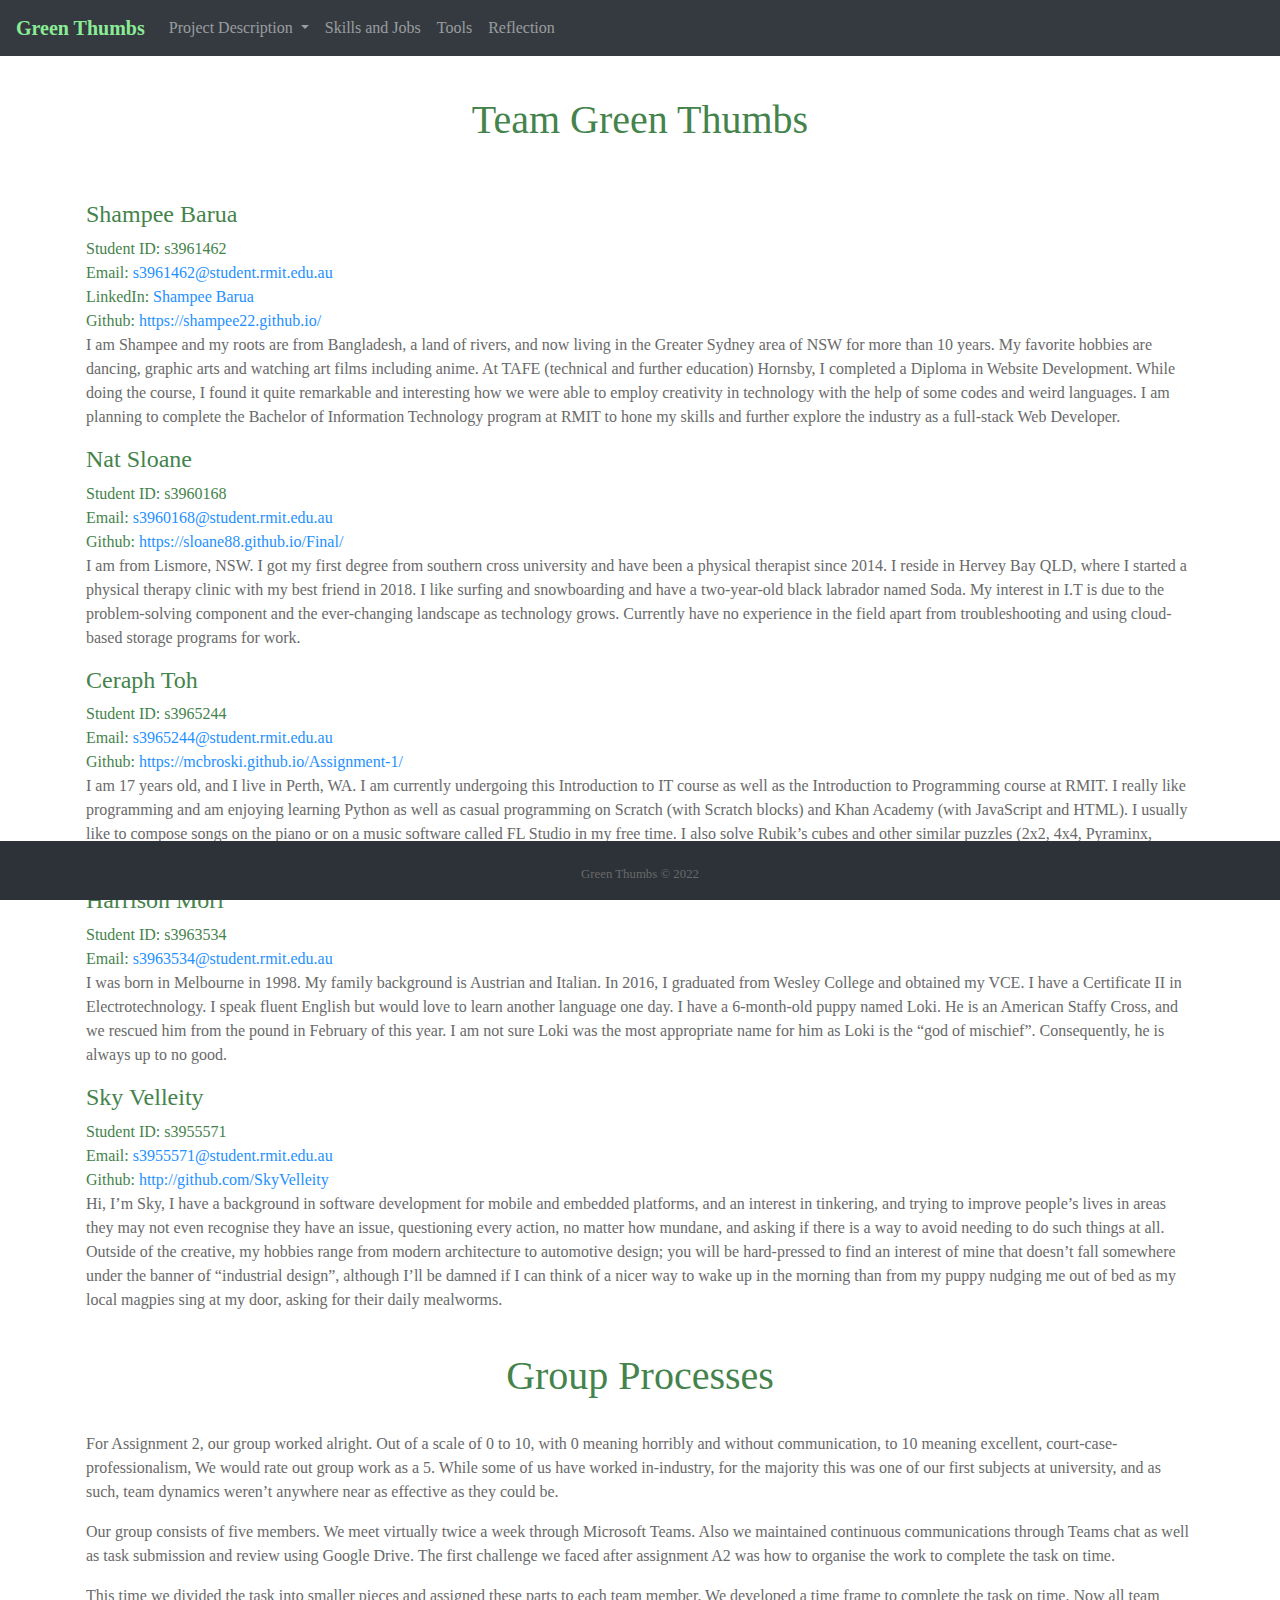
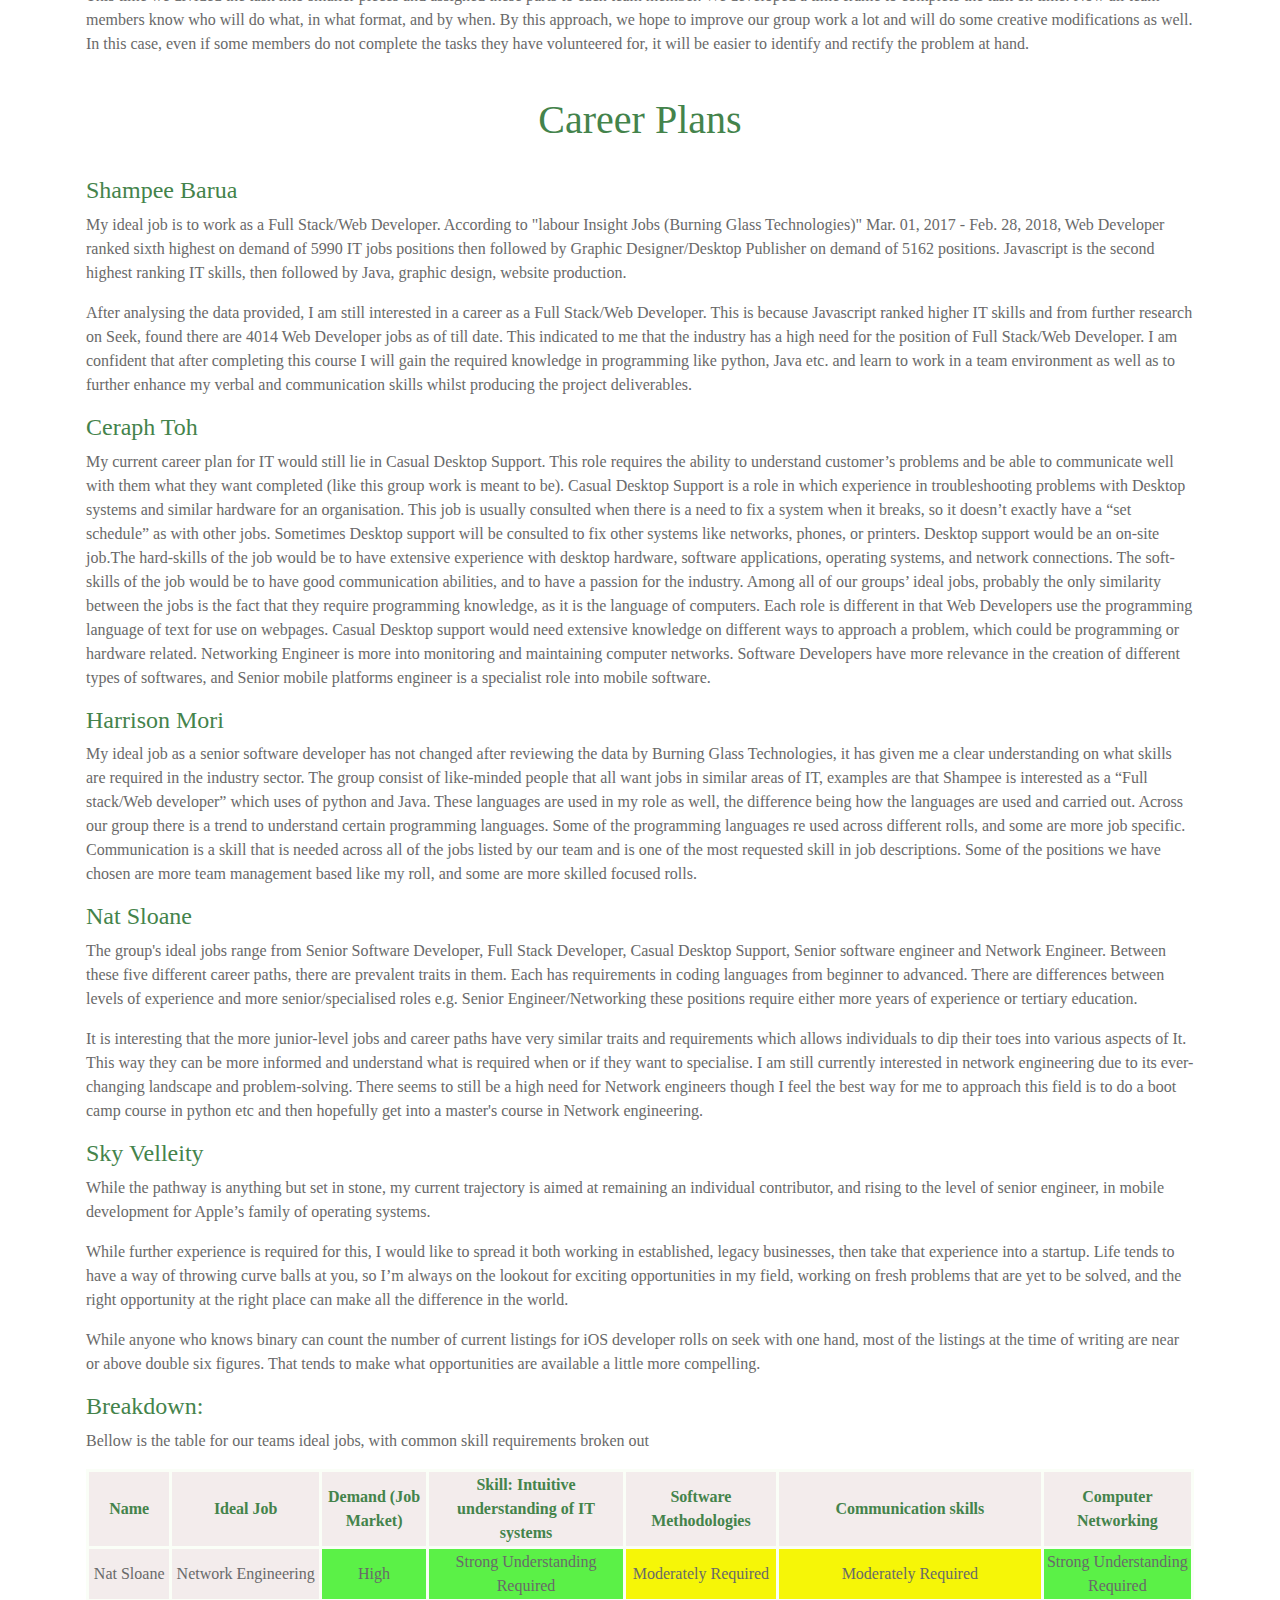
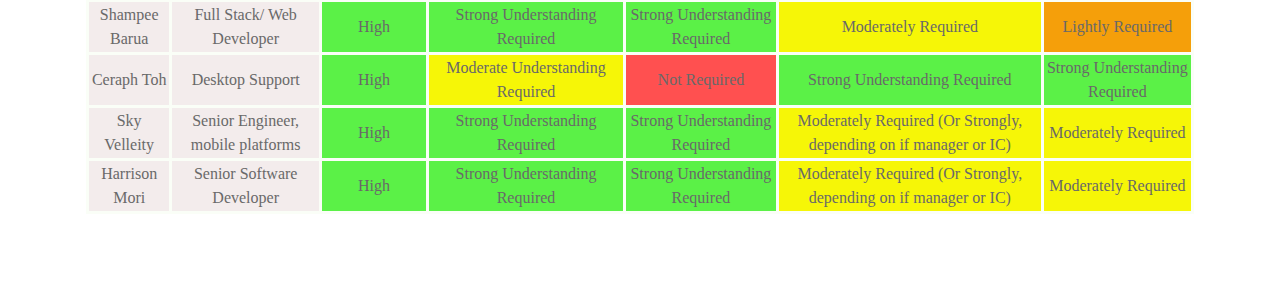
<file: index.html>
<!DOCTYPE html
    PUBLIC "-//W3C//DTD XHTML 1.0 Transitional//EN" "http://www.w3.org/TR/xhtml1/DTD/xhtml1-transitional.dtd">
<html xmlns="http://www.w3.org/1999/xhtml">

<head>
    <meta http-equiv="Content-Type" content="text/html; charset=UTF-8" />
    <!--META TAGS-->
    <meta charset="utf-8" />
    <meta http-equiv="refresh" content="30">
    <meta name="viewport" content="width=device-width, initial-scale=1.0">
    <meta name="author" content="Shampee Barua">
    <meta name="description" content="">

    <!--BOOTSTARP CSS-->
    <link href="https://stackpath.bootstrapcdn.com/bootstrap/4.3.1/css/bootstrap.min.css" rel="stylesheet"
        integrity="sha384-ggOyR0iXCbMQv3Xipma34MD+dH/1fQ784/j6cY/iJTQUOhcWr7x9JvoRxT2MZw1T" crossorigin="anonymous">
    <title>Green Thumbs</title>
    <link rel="stylesheet" href="style.css">
    <link rel="stylesheet" href="https://cdnjs.cloudflare.com/ajax/libs/font-awesome/4.7.0/css/font-awesome.min.css">
</head>

<body>
    <nav class="navbar navbar-expand-lg navbar-dark bg-dark">
        <!-- Navbar content -->
        <a class="navbar-brand" href="index.html" style="color:#8bec96">Green Thumbs</a>
        <button class="navbar-toggler" type="button" data-toggle="collapse" data-target="#navbarSupportedContent"
            aria-controls="navbarSupportedContent" aria-expanded="false" aria-label="Toggle navigation">
            <span class="navbar-toggler-icon"></span>
        </button>

        <div class="collapse navbar-collapse" id="navbarSupportedContent">
            <ul class="navbar-nav mr-auto">

                <li class="nav-item dropdown">
                    <a class="nav-link dropdown-toggle" href="#" id="navbarDropdown" role="button"
                        data-toggle="dropdown" aria-haspopup="true" aria-expanded="false">
                        Project Description
                    </a>
                    <div class="dropdown-menu" aria-labelledby="navbarDropdown">
                        <a class="dropdown-item" href="overview.html">Overview</a>
                        <a class="dropdown-item" href="description.html">Detailed Description</a>
                    </div>
                </li>

                <li class="nav-item">
                    <a class="nav-link " href="skills.html" tabindex="-1">Skills and Jobs </a>
                </li>
                <li class="nav-item">
                    <a class="nav-link " href="tools.html" tabindex="-1">Tools </a>
                </li>
                <li class="nav-item">
                    <a class="nav-link " href="reflection.html" tabindex="-1">Reflection</a>
                </li>
            </ul>

        </div>
        </nav>

        <div class="container">

            <br>
            <h1 align="center"> Team Green Thumbs</h1><br><br>
            <h4>Shampee Barua</h4>
            Student ID: s3961462 <br>
            Email: <a href="mailto:s3961462@student.rmit.edu.au">s3961462@student.rmit.edu.au</a><br>
            LinkedIn: <a href="https://www.linkedin.com/in/shampee-barua-06016235/" target="_blank">Shampee Barua</a><br>
            Github: <a href="https://shampee22.github.io/" target="_blank">https://shampee22.github.io/</a>
            <p>I am Shampee and my roots are from Bangladesh, a land of rivers, and now living in the Greater Sydney
                area of NSW for more than 10 years. My favorite hobbies are dancing, graphic arts and watching art films
                including anime. At TAFE (technical and further education) Hornsby, I completed a Diploma in Website
                Development. While doing the course, I found it quite remarkable and interesting how we were able to
                employ creativity in technology with the help of some codes and weird languages. I am planning to
                complete the Bachelor of Information Technology program at RMIT to hone my skills and further explore
                the industry as a full-stack Web Developer.</p>

            <h4>Nat Sloane</h4>
            Student ID: s3960168 <br>
            Email: <a href="mailto:s3960168@student.rmit.edu.au">s3960168@student.rmit.edu.au</a><br>
            Github: <a href="https://sloane88.github.io/Final/" target="_blank">https://sloane88.github.io/Final/</a>
            <p>I am from Lismore, NSW. I got my first degree from southern cross university and have been a physical
                therapist since 2014. I reside in Hervey Bay QLD, where I started a physical therapy clinic with my best
                friend in 2018. I like surfing and snowboarding and have a two-year-old black labrador named Soda. My
                interest in I.T is due to the problem-solving component and the ever-changing landscape as technology
                grows. Currently have no experience in the field apart from troubleshooting and using cloud-based
                storage programs for work. </p>

            <h4>Ceraph Toh</h4>
            Student ID: s3965244 <br>
            Email: <a href="mailto:s3965244@student.rmit.edu.au">s3965244@student.rmit.edu.au</a><br>
            Github: <a href="https://mcbroski.github.io/Assignment-1/" target="_blank">https://mcbroski.github.io/Assignment-1/</a>
            <p>I am 17 years old, and I live in Perth, WA. I am currently undergoing this Introduction to IT course as
                well as the Introduction to Programming course at RMIT. I really like programming and am enjoying
                learning Python as well as casual programming on Scratch (with Scratch blocks) and Khan Academy (with
                JavaScript and HTML). I usually like to compose songs on the piano or on a music software called FL
                Studio in my free time. I also solve Rubik’s cubes and other similar puzzles (2x2, 4x4, Pyraminx, Skewb,
                and Square-1). My fastest time for solving a Rubik’s cube is 7.22 seconds and I can solve it anytime
                within 20 seconds.</p>

            <h4>Harrison Mori</h4>
            Student ID: s3963534<br>
            Email: <a href="mailto:s3963534@student.rmit.edu.au">s3963534@student.rmit.edu.au</a><br>
            <p>I was born in Melbourne in 1998. My family background is Austrian and Italian. In 2016, I graduated from
                Wesley College and obtained my VCE. I have a Certificate II in Electrotechnology. I speak fluent English
                but would love to learn another language one day. I have a 6-month-old puppy named Loki. He is an
                American Staffy Cross, and we rescued him from the pound in February of this year. I am not sure Loki
                was the most appropriate name for him as Loki is the “god of mischief”. Consequently, he is always up to
                no good.</p>
            
            <h4>Sky Velleity </h4>
            Student ID: s3955571<br>
            Email: <a href="mailto:s3955571@student.rmit.edu.au">s3955571@student.rmit.edu.au</a><br>
            Github: <a href=" http://github.com/SkyVelleity" target="_blank"> http://github.com/SkyVelleity</a>
            <p>Hi, I’m Sky, I have a background in software development for mobile and embedded platforms, and an interest in tinkering, and trying to improve people’s lives in areas they may not even recognise they have an issue, questioning every action, no matter how mundane, and asking if there is a way to avoid needing to do such things at all.
Outside of the creative, my hobbies range from modern architecture to automotive design; you will be hard-pressed to find an interest of mine that doesn’t fall somewhere under the banner of “industrial design”, although I’ll be damned if I can think of a nicer way to wake up in the morning than from my puppy nudging me out of bed as my local magpies sing at my door, asking for their daily mealworms.  
</p><br>

            <h1 align="center">Group Processes</h1><br>
            <p>For Assignment 2, our group worked alright. Out of a scale of 0 to 10, with 0 meaning horribly and without communication, to 10 meaning excellent, court-case-professionalism, We would rate out group work as a 5. While some of us have worked in-industry, for the majority this was one of our first subjects at university, and as such, team dynamics weren’t anywhere near as effective as they could be.
            </p>
            <p>Our group consists of five members. We meet virtually twice a week through Microsoft Teams. Also we maintained continuous communications through Teams chat as well as task submission and review using Google Drive.
                The first challenge we faced after assignment A2 was how to organise the work to complete the task on time.  
                </p>
                <p>This time we divided the task into smaller pieces and assigned these parts to each team member. We developed a time frame to complete the task on time. Now all team members know who will do what, in what format, and by when. By this approach, we hope to improve our group work a lot and will do some creative modifications as well.
                    In this case, even if some members do not complete the tasks they have volunteered for, it will be easier to identify and rectify the problem at hand.
                    </p><br>

            <h1 align="center">Career Plans</h1><br>
            <h4>Shampee Barua</h4>
            <p>My ideal job is to work as a Full Stack/Web Developer. According to "labour Insight Jobs (Burning Glass Technologies)" Mar.  01, 2017  - Feb.  28, 2018, Web Developer ranked sixth highest on demand of 5990 IT jobs positions then followed by Graphic Designer/Desktop Publisher on demand of 5162 positions. Javascript is the second highest ranking IT skills, then followed by Java, graphic design, website production.
            </p>
            <p>After analysing the data provided, I am still interested in a career as a Full Stack/Web Developer. This is because Javascript ranked higher IT skills and from further research on Seek, found there are  4014 Web Developer jobs as of till date. This indicated to me that the industry has a high need for the position of Full Stack/Web Developer.
                I am confident that after completing this course I will gain the required knowledge in programming like python, Java etc. and learn to work in a team environment as well as to further enhance my verbal and communication skills whilst producing the project deliverables.
                </p>
            
                <h4>Ceraph Toh</h4>
                <p>My current career plan for IT would still lie in Casual Desktop Support. This role requires the ability to understand customer’s problems and be able to communicate well with them what they want completed (like this group work is meant to be). Casual Desktop Support is a role in which experience in troubleshooting problems with Desktop systems and similar hardware for an organisation. This job is usually consulted when there is a need to fix a system when it breaks, so it doesn’t exactly have a “set schedule” as with other jobs. Sometimes Desktop support will be consulted to fix other systems like networks, phones, or printers. Desktop support would be an on-site job.The hard-skills of the job would be to have extensive experience with desktop hardware, software applications, operating systems, and network connections. The soft-skills of the job would be to have good communication abilities, and to have a passion for the industry. Among all of our groups’ ideal jobs, probably the only similarity between the jobs is the fact that they require programming knowledge, as it is the language of computers. Each role is different in that Web Developers use the programming language of text for use on webpages. Casual Desktop support would need extensive knowledge on different ways to approach a problem, which could be programming or hardware related. Networking Engineer is more into monitoring and maintaining computer networks. Software Developers have more relevance in the creation of different types of softwares, and Senior mobile platforms engineer is a specialist role into mobile software.
                </p>
                <h4>Harrison Mori</h4>
                <p>​​My ideal job as a senior software developer has not changed after reviewing the data by Burning Glass Technologies, it has given me a clear understanding on what skills are required in the industry sector. The group consist of like-minded people that all want jobs in similar areas of IT, examples are that Shampee is interested as a “Full stack/Web developer” which uses of python and Java. These languages are used in my role as well, the difference being how the languages are used and carried out. Across our group there is a trend to understand certain programming languages. Some of the programming languages re used across different rolls, and some are more job specific. Communication is a skill that is needed across all of the jobs listed by our team and is one of the most requested skill in job descriptions. Some of the positions we have chosen are more team management based like my roll, and some are more skilled focused rolls.
                </p>
                <h4>Nat Sloane</h4>
                <p>The group's ideal jobs range from Senior Software Developer,  Full Stack Developer, Casual Desktop Support,  Senior software engineer and Network Engineer. Between these five different career paths, there are prevalent traits in them. Each has requirements in coding languages from beginner to advanced. There are differences between levels of experience and more senior/specialised roles e.g. Senior Engineer/Networking these positions require either more years of experience or tertiary education. 
                </p>
                <p>It is interesting that the more junior-level jobs and career paths have very similar traits and requirements which allows individuals to dip their toes into various aspects of It. This way they can be more informed and understand what is required when or if they want to specialise. I am still currently interested in network engineering due to its ever-changing landscape and problem-solving. There seems to still be a high need for Network engineers though I feel the best way for me to approach this field is to do a boot camp course in python etc and then hopefully get into a master's course in Network engineering. 
                </p>
    
                <h4>Sky Velleity</h4>
                <p>While the pathway is anything but set in stone, my current trajectory is aimed at remaining an individual contributor, and rising to the level of senior engineer, in mobile development for Apple’s family of operating systems. </p>
                <p>While further experience is required for this, I would like to spread it both working in established, legacy businesses, then take that experience into a startup. Life tends to have a way of throwing curve balls at you, so I’m always on the lookout for exciting opportunities in my field, working on fresh problems that are yet to be solved, and the right opportunity at the right place can make all the difference in the world.
                </p>
                <p>While anyone who knows binary can count the number of current listings for iOS developer rolls on seek with one hand, most of the listings at the time of writing are near or above double six figures. That tends to make what opportunities are available a little more compelling.
                </p>
            
            
            <h4>Breakdown:</h4>
            <p>Bellow is the table for our teams ideal jobs, with common skill requirements broken out
            </p>
            <table style="width:100%">
                <tr>
                  <th>Name</th>
                  <th> Ideal Job</th>
                  <th>Demand (Job Market)</th>
                  <th>Skill: Intuitive understanding of IT systems</th>
                  <th>Software Methodologies</th>
                  <th>Communication skills</th>
                  <th>Computer Networking </th>
                </tr>
                <tr>
                  <td>Nat Sloane</td>
                  <td>Network Engineering</td>
                  <td style="background-color:rgb(91, 241, 71)">High</td>
                  <td style="background-color:rgb(91, 241, 71)">Strong Understanding Required</td>
                  <td style="background-color:rgb(246, 246, 7)">Moderately Required</td>
                  <td style="background-color:rgb(246, 246, 7)">Moderately Required</td>
                  <td style="background-color:rgb(91, 241, 71)">Strong Understanding Required</td>
                </tr>
                <tr>
                    <td>Shampee Barua </td>
                    <td>Full Stack/ Web Developer </td>
                    <td style="background-color:rgb(91, 241, 71)"> High </td>
                    <td style="background-color:rgb(91, 241, 71)">Strong Understanding Required</td>
                  <td style="background-color:rgb(91, 241, 71)">Strong Understanding Required</td>
                  <td style="background-color:rgb(246, 246, 7)">Moderately Required</td>
                  <td style="background-color:rgb(245, 159, 10)">Lightly Required</td>
                  </tr>
                  <tr>
                    <td>Ceraph Toh</td>
                    <td>Desktop Support</td>
                    <td style="background-color:rgb(91, 241, 71)">High</td>
                    <td style="background-color:rgb(246, 246, 7)">Moderate Understanding Required</td>
                  <td style="background-color:rgb(255, 80, 80)">Not Required</td>
                  <td style="background-color:rgb(91, 241, 71)">Strong Understanding Required</td>
                  <td style="background-color:rgb(91, 241, 71)">Strong Understanding Required</td>
                  </tr>
                  <tr>
                    <td>Sky Velleity</td>
                    <td>Senior Engineer, mobile platforms</td>
                    <td style="background-color:rgb(91, 241, 71)">High</td>
                  <td style="background-color:rgb(91, 241, 71)">Strong Understanding Required</td>
                  <td style="background-color:rgb(91, 241, 71)">Strong Understanding Required</td>
                  <td style="background-color:rgb(246, 246, 7)">Moderately Required (Or Strongly, depending on if manager or IC)</td>
                  <td style="background-color:rgb(246, 246, 7)">Moderately Required</td>
                  </tr>
                  <tr>
                    <td>Harrison Mori</td>
                    <td>Senior Software Developer</td>
                    <td style="background-color:rgb(91, 241, 71)">High</td>
                    <td style="background-color:rgb(91, 241, 71)">Strong Understanding Required</td>
                  <td style="background-color:rgb(91, 241, 71)">Strong Understanding Required</td>
                  <td style="background-color:rgb(246, 246, 7)">Moderately Required (Or Strongly, depending on if manager or IC)</td>
                  <td style="background-color:rgb(246, 246, 7)">Moderately Required</td>
                  </tr>
              </table>
           
        </div><br><br><br>


        <footer class="footer">
            <div>
                </a>
                <br />
                <p class="text text-center">
                    <small> Green Thumbs © 2022</br>
                </p>
            </div>
        </footer>

        <!-- Optional JavaScript -->
        <!-- jQuery first, then Popper.js, then Bootstrap JS -->
        <script src="https://code.jquery.com/jquery-3.2.1.slim.min.js"
            integrity="sha384-KJ3o2DKtIkvYIK3UENzmM7KCkRr/rE9/Qpg6aAZGJwFDMVNA/GpGFF93hXpG5KkN"
            crossorigin="anonymous"></script>
        <script src="https://cdnjs.cloudflare.com/ajax/libs/popper.js/1.12.9/umd/popper.min.js"
            integrity="sha384-ApNbgh9B+Y1QKtv3Rn7W3mgPxhU9K/ScQsAP7hUibX39j7fakFPskvXusvfa0b4Q"
            crossorigin="anonymous"></script>
        <script src="https://maxcdn.bootstrapcdn.com/bootstrap/4.0.0/js/bootstrap.min.js"
            integrity="sha384-JZR6Spejh4U02d8jOt6vLEHfe/JQGiRRSQQxSfFWpi1MquVdAyjUar5+76PVCmYl"
            crossorigin="anonymous"></script>

</body>
</file>
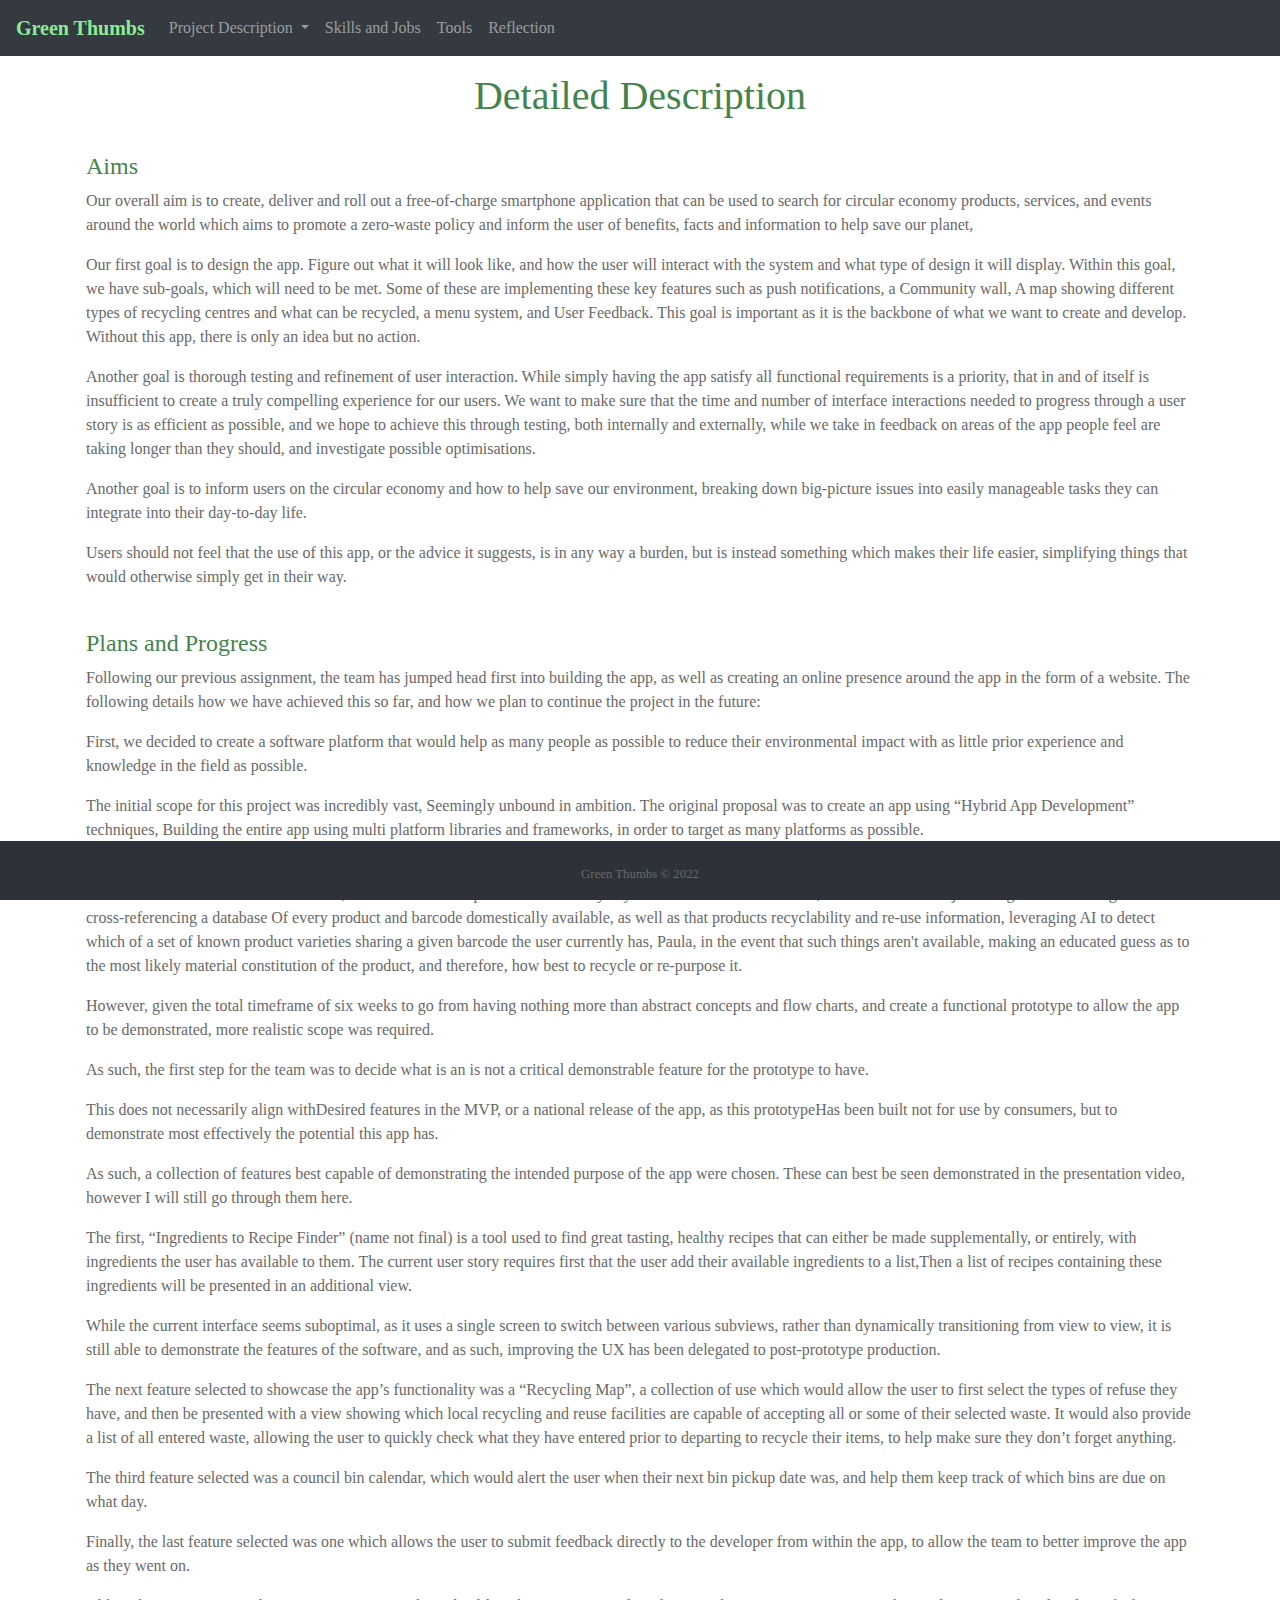
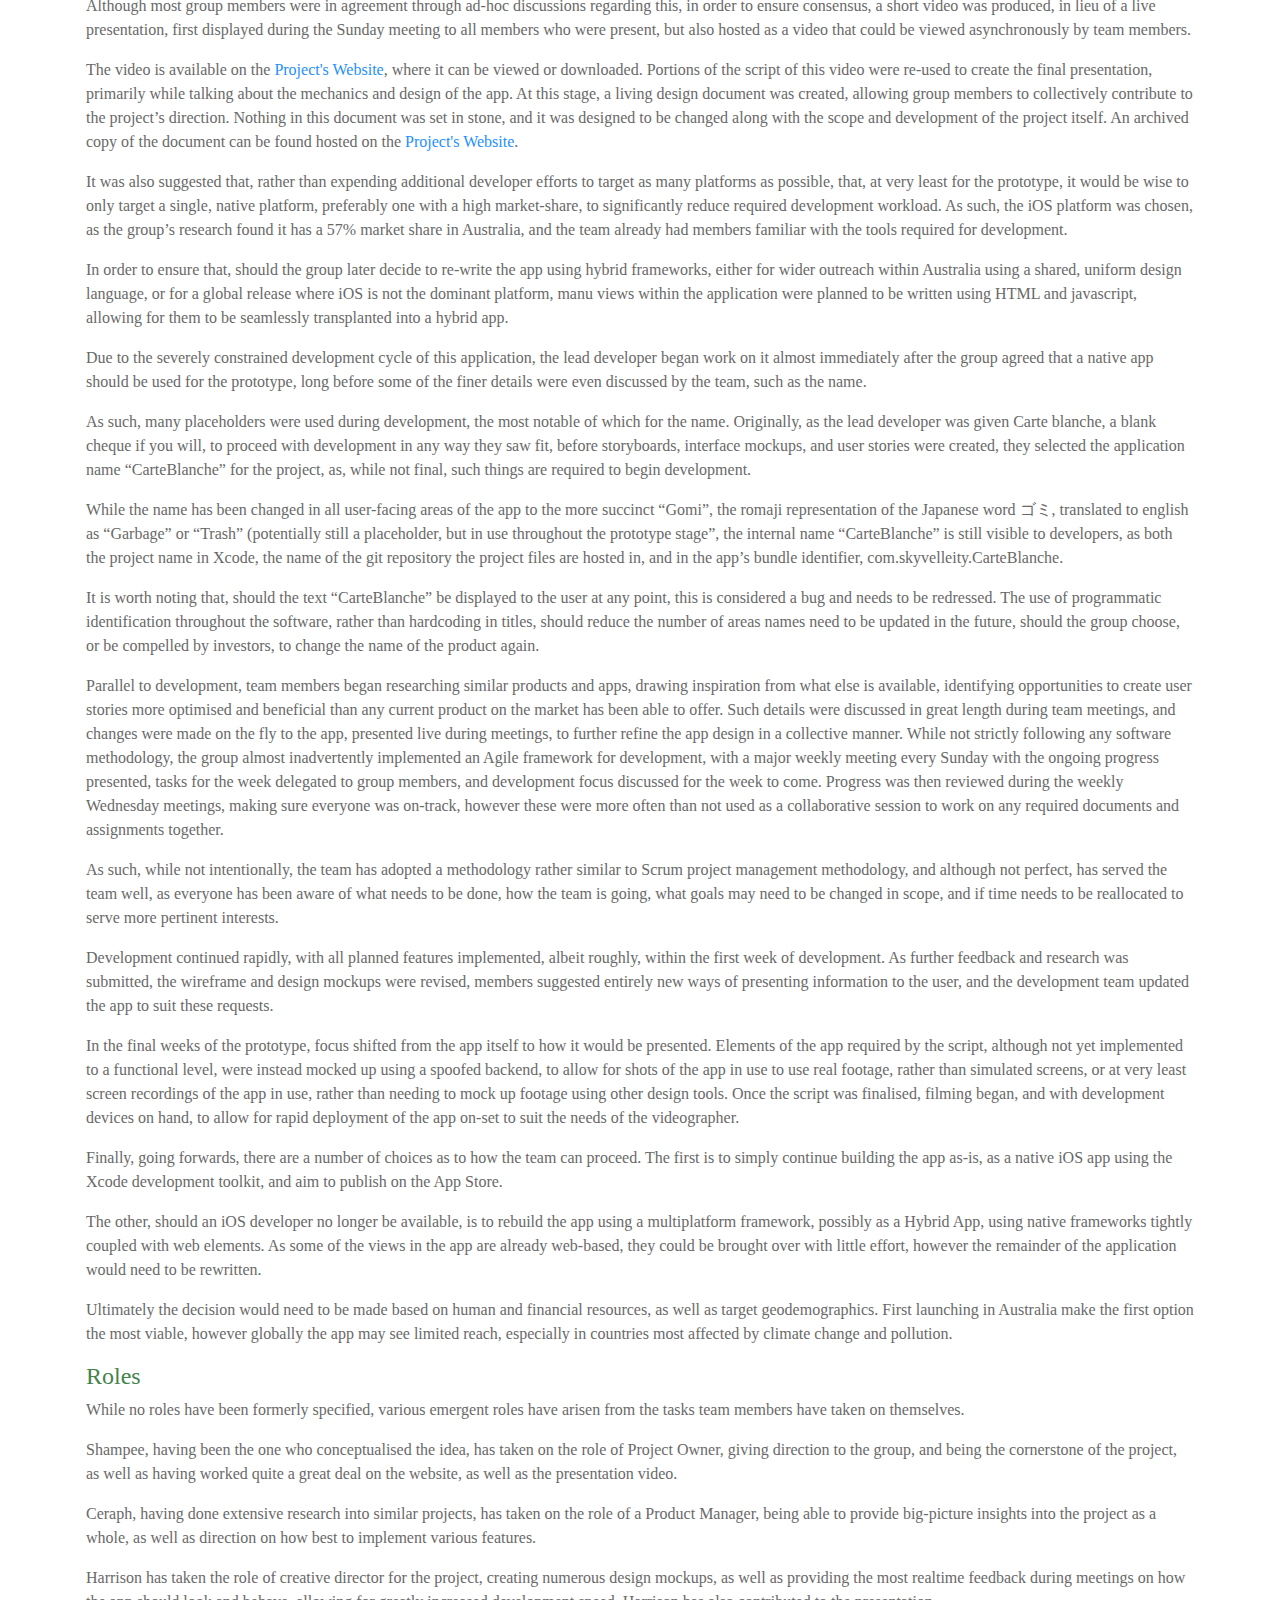
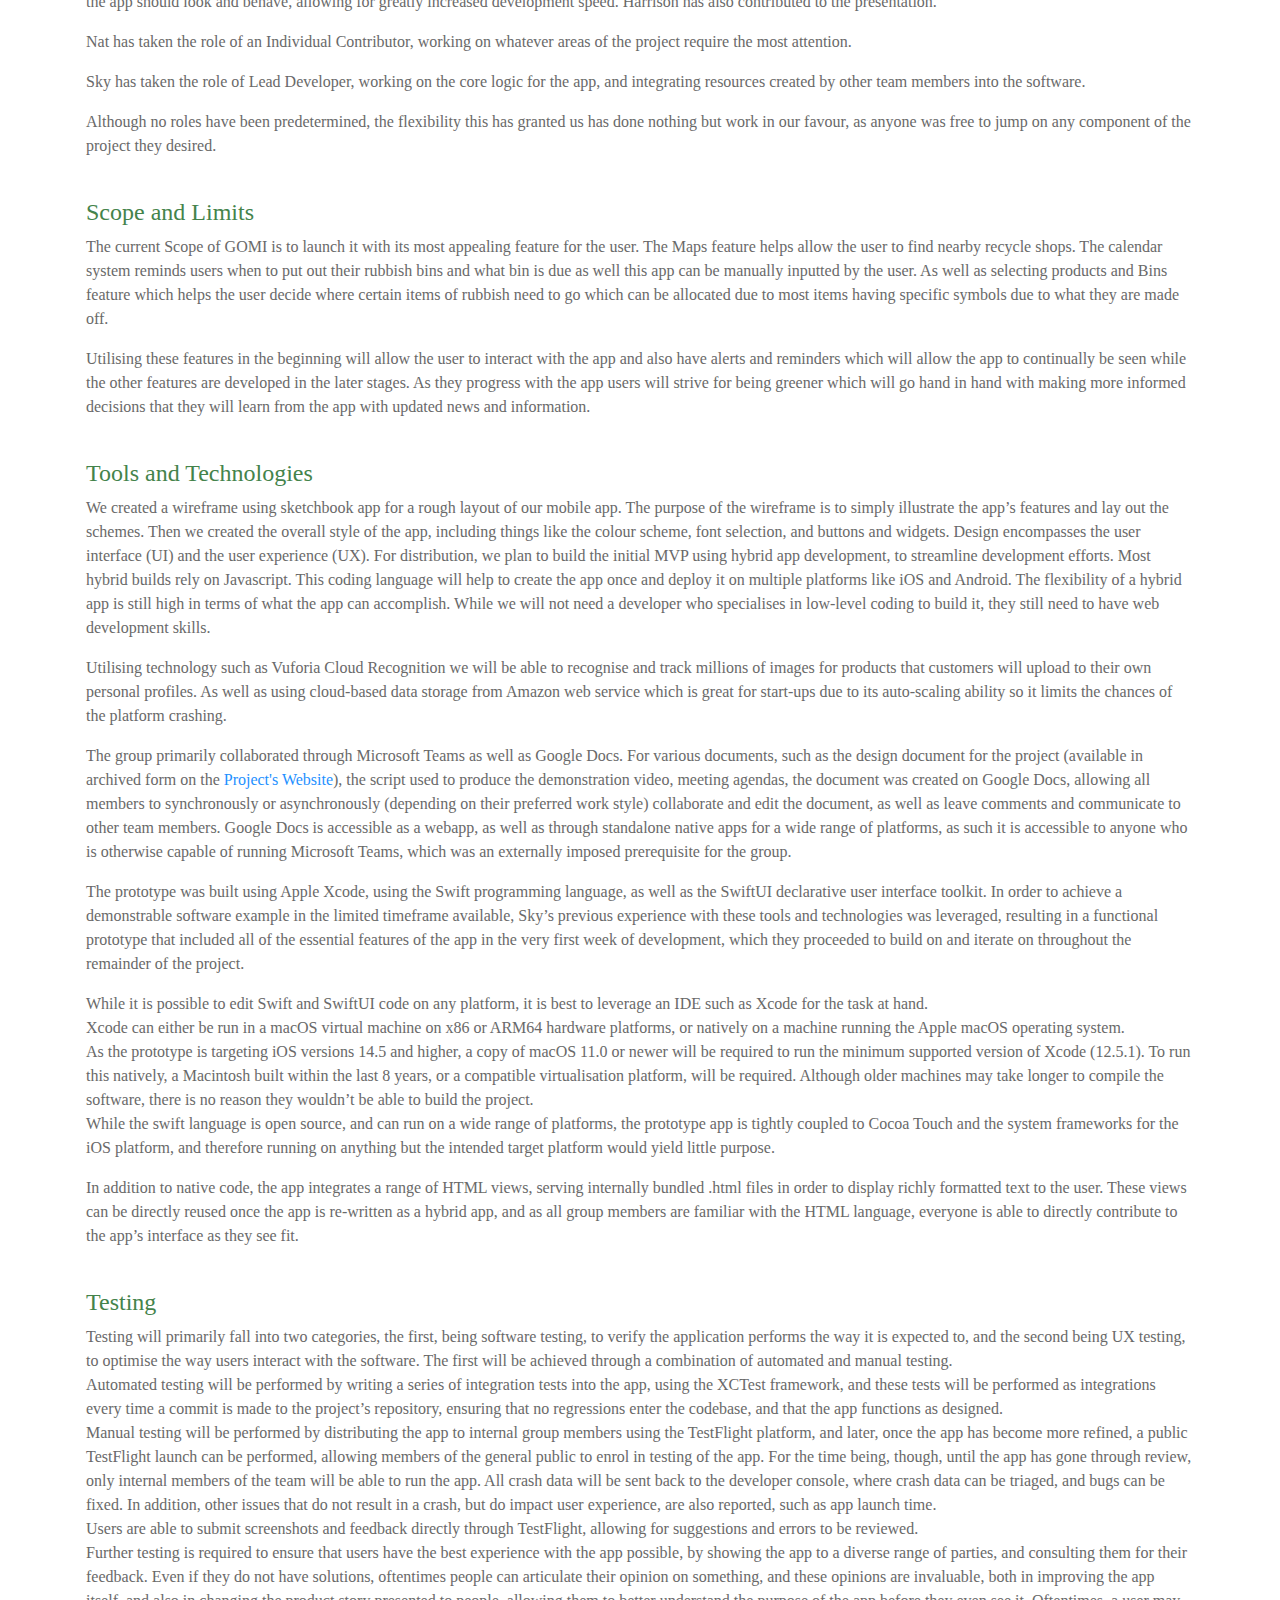
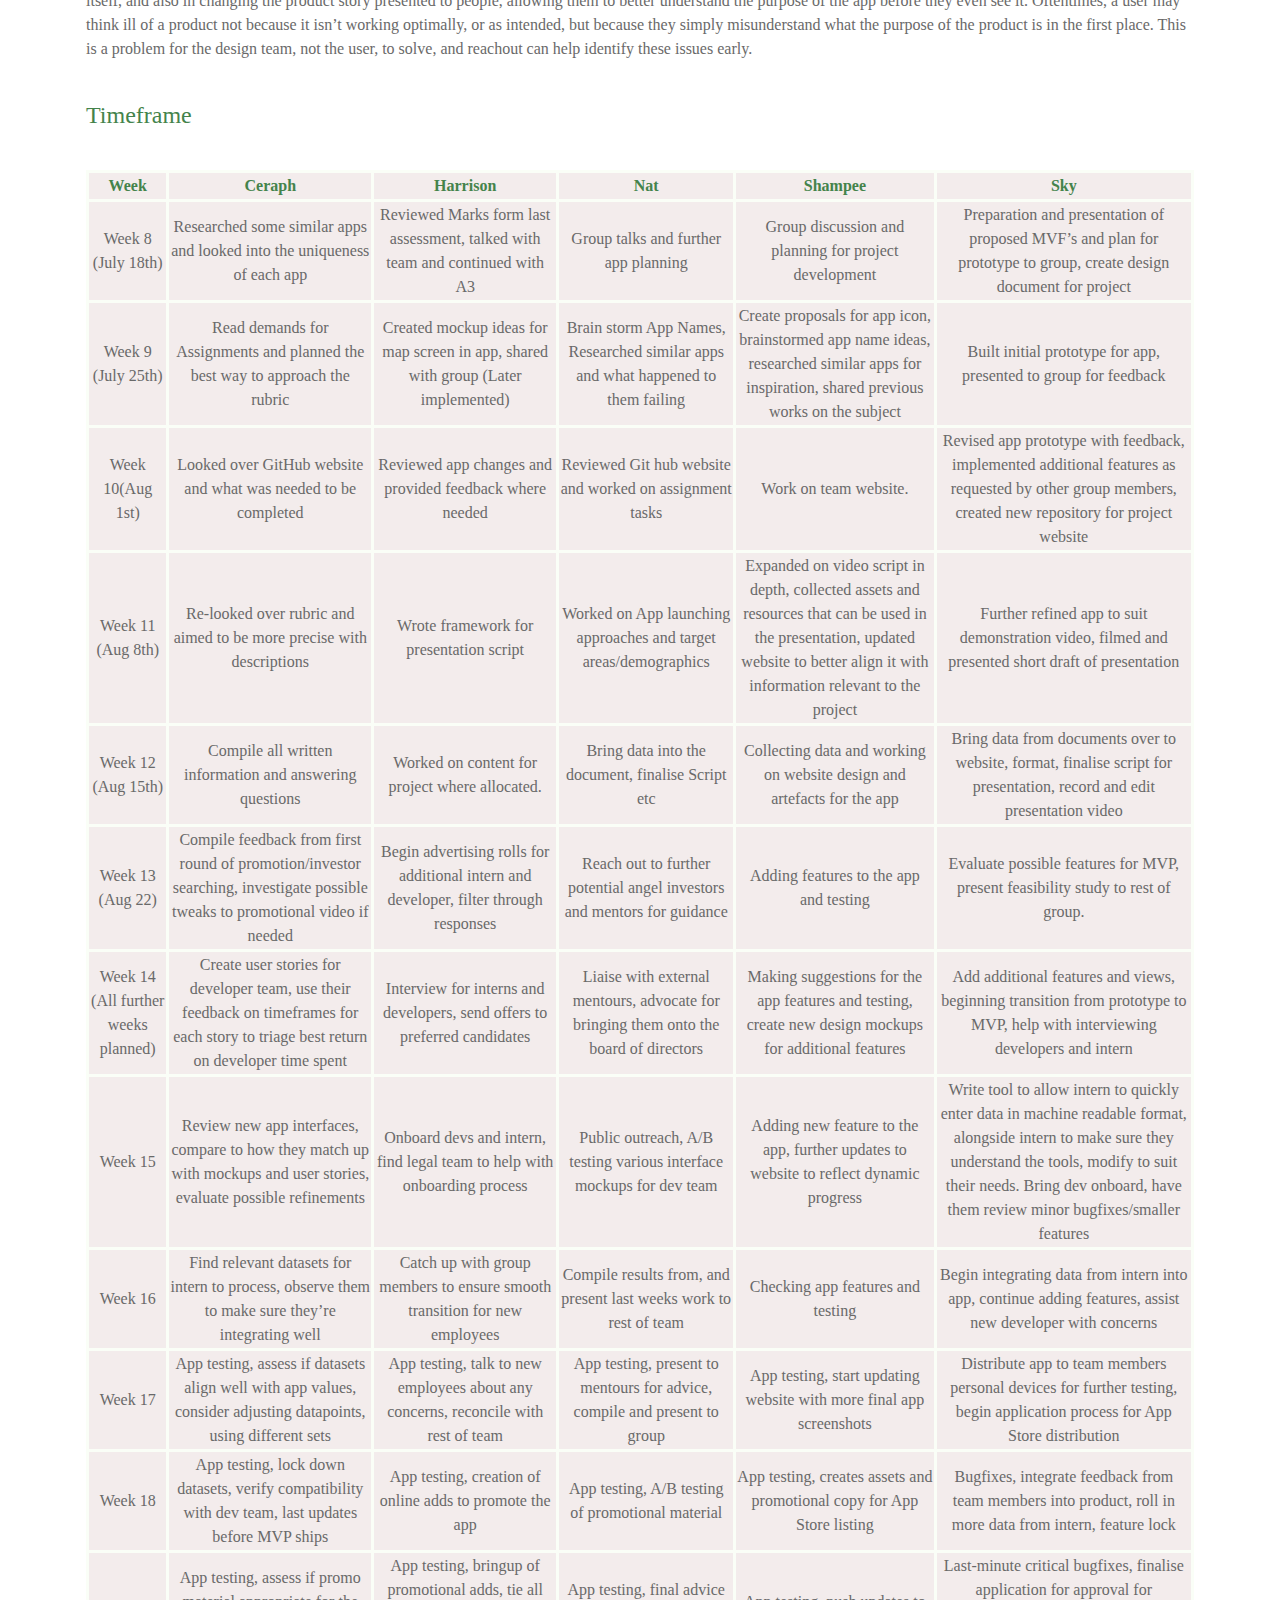
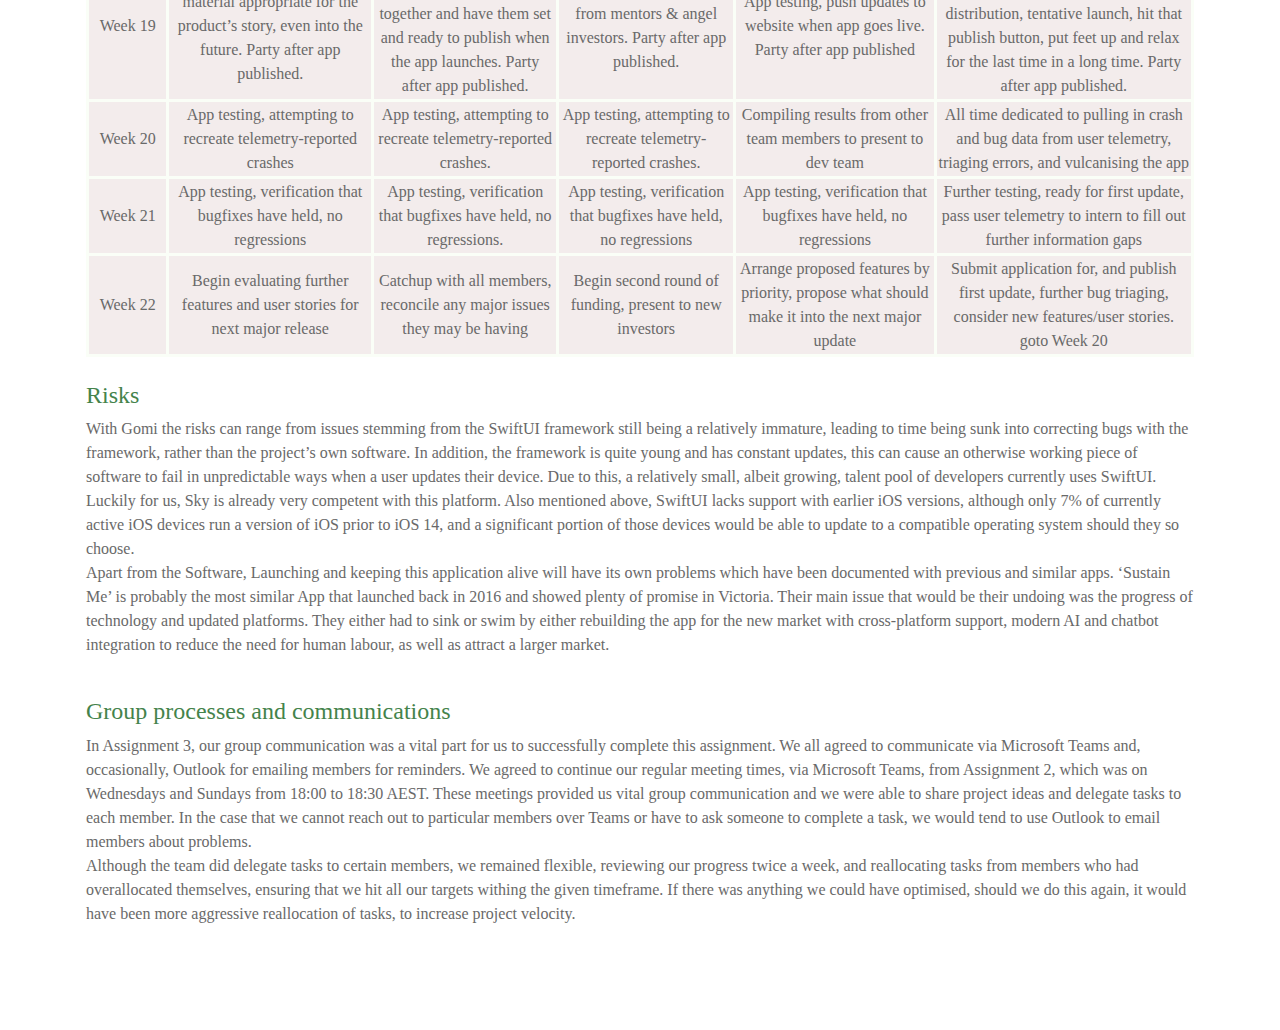
<file: description.html>
<!DOCTYPE html
    PUBLIC "-//W3C//DTD XHTML 1.0 Transitional//EN" "http://www.w3.org/TR/xhtml1/DTD/xhtml1-transitional.dtd">
<html xmlns="http://www.w3.org/1999/xhtml">

<head>
    <meta http-equiv="Content-Type" content="text/html; charset=UTF-8" />
    <!--META TAGS-->
    <meta charset="utf-8" />
    <meta http-equiv="refresh" content="30">
    <meta name="viewport" content="width=device-width, initial-scale=1.0">
    <meta name="author" content="Shampee Barua">
    <meta name="description" content="">

    <!--BOOTSTARP CSS-->
    <link href="https://stackpath.bootstrapcdn.com/bootstrap/4.3.1/css/bootstrap.min.css" rel="stylesheet"
        integrity="sha384-ggOyR0iXCbMQv3Xipma34MD+dH/1fQ784/j6cY/iJTQUOhcWr7x9JvoRxT2MZw1T" crossorigin="anonymous">
    <title>Green Thumbs</title>
    <link rel="stylesheet" href="style.css">
    <link rel="stylesheet" href="https://cdnjs.cloudflare.com/ajax/libs/font-awesome/4.7.0/css/font-awesome.min.css">
</head>

<body>
    <nav class="navbar navbar-expand-lg navbar-dark bg-dark">
        <!-- Navbar content -->
        <a class="navbar-brand" href="index.html" style="color:#8bec96">Green Thumbs</a>
        <button class="navbar-toggler" type="button" data-toggle="collapse" data-target="#navbarSupportedContent"
            aria-controls="navbarSupportedContent" aria-expanded="false" aria-label="Toggle navigation">
            <span class="navbar-toggler-icon"></span>
        </button>

        <div class="collapse navbar-collapse" id="navbarSupportedContent">
            <ul class="navbar-nav mr-auto">

                <li class="nav-item dropdown">
                    <a class="nav-link dropdown-toggle" href="#" id="navbarDropdown" role="button"
                        data-toggle="dropdown" aria-haspopup="true" aria-expanded="false">
                        Project Description
                    </a>
                    <div class="dropdown-menu" aria-labelledby="navbarDropdown">
                        <a class="dropdown-item" href="overview.html">Overview</a>
                        <a class="dropdown-item" href="description.html">Detailed Description</a>
                    </div>
                </li>

                <li class="nav-item">
                    <a class="nav-link " href="skills.html" tabindex="-1">Skills and Jobs </a>
                </li>
                <li class="nav-item">
                    <a class="nav-link " href="tools.html" tabindex="-1">Tools </a>
                </li>
                <li class="nav-item">
                    <a class="nav-link " href="reflection.html" tabindex="-1">Reflection</a>
                </li>
            </ul>

        </div>
        </nav>

        <div class="container">
            <h1 align="center">Detailed Description </h1><br>

            <h4>Aims</h4>
            <p>Our overall aim is to create, deliver and roll out a free-of-charge smartphone application that can be used to search for circular economy products, services, and events around the world which aims to promote a zero-waste policy and inform the user of benefits, facts and information to help save our planet,
            </p>
            <p>Our first goal is to design the app. Figure out what it will look like, and how the user will interact with the system and what type of design it will display. Within this goal, we have sub-goals, which will need to be met. Some of these are implementing these key features such as push notifications, a Community wall, A map showing different types of recycling centres and what can be recycled, a menu system, and User Feedback. This goal is important as it is the backbone of what we want to create and develop. Without this app, there is only an idea but no action.
            </p>
            <p>Another goal is thorough testing and refinement of user interaction.
                While simply having the app satisfy all functional requirements is a priority, that in and of itself is insufficient to create a truly compelling experience for our users. We want to make sure that the time and number of interface interactions needed to progress through a user story is as efficient as possible, and we hope to achieve this through testing, both internally and externally, while we take in feedback on areas of the app people feel are taking longer than they should, and investigate possible optimisations.
                </p>
                <p>Another goal is to inform users on the circular economy and how to help save our environment, breaking down big-picture issues into easily manageable tasks they can integrate into their day-to-day life. </p>
                <p>Users should not feel that the use of this app, or the advice it suggests, is in any way a burden, but is instead something which makes their life easier, simplifying things that would otherwise simply get in their way.
                </p><br>

                <h4>Plans and Progress</h4>
                <p>Following our previous assignment, the team has jumped head first into building the app, as well as creating an online presence around the app in the form of a website. The following details how we have achieved this so far, and how we plan to continue the project in the future:
                </p>
                <p>First, we decided to create a software platform that would help as many people as possible to reduce their environmental impact with as little prior experience and knowledge in the field as possible.</p>
                <p>The initial scope for this project was incredibly vast, Seemingly unbound in ambition.
                    The original proposal was to create an app using “Hybrid App Development” techniques, Building the entire app using multi platform libraries and frameworks, in order to target as many platforms as possible.
                    </p>
                <p>In addition to targeting a wide range of platforms, the Apple is to include any and every feature trained up by the development team, such as having local knowledge ofEnvironmental resources and services, and calendar to keep track of which day is your bin needs to be taken out, and AI enhanced object recognition and categorisation cross-referencing a database Of every product and barcode domestically available, as well as that products recyclability and re-use information, leveraging AI to detect which of a set of known product varieties sharing a given barcode the user currently has, Paula, in the event that such things aren't available, making an educated guess as to the most likely material constitution of the product, and therefore, how best to recycle or re-purpose it.
                </p>
                <p>However, given the total timeframe of six weeks to go from having nothing more than abstract concepts and flow charts, and create a functional prototype to allow the app to be demonstrated, more realistic scope was required.</p>
                <p>As such, the first step for the team was to decide what is an is not a critical demonstrable feature for the prototype to have.
                </p>
                <p>This does not necessarily align withDesired features in the MVP, or a national release of the app, as this prototypeHas been built not for use by consumers, but to demonstrate most effectively the potential this app has.
                </p>
                <p>As such, a collection of features best capable of demonstrating the intended purpose of the app were chosen.
                    These can best be seen demonstrated in the presentation video, however I will still go through them here.
                    </p>
                <p>The first, “Ingredients to Recipe Finder” (name not final) is a tool used to find great tasting, healthy recipes that can either be made supplementally, or entirely, with ingredients the user has available to them. The current user story requires first that the user add their available ingredients to a list,Then a list of recipes containing these ingredients will be presented in an additional view.</p>
                <p>While the current interface seems suboptimal, as it uses a single screen to switch between various subviews, rather than dynamically transitioning from view to view, it is still able to demonstrate the features of the software, and as such, improving the UX has been delegated to post-prototype production.
                </p>
                <p>The next feature selected to showcase the app’s functionality was a “Recycling Map”, a collection of use which would allow the user to first select the types of refuse they have, and then be presented with a view showing which local recycling and reuse facilities are capable of accepting all or some of their selected waste. It would also provide a list of all entered waste, allowing the user to quickly check what they have entered prior to departing to recycle their items, to help make sure they don’t forget anything.</p>
                <p>The third feature selected was a council bin calendar, which would alert the user when their next bin pickup date was, and help them keep track of which bins are due on what day.
                </p>
                <p>Finally, the last feature selected was one which allows the user to submit feedback directly to the developer from within the app, to allow the team to better improve the app as they went on.</p>
                <p>Although most group members were in agreement through ad-hoc discussions regarding this, in order to ensure consensus, a short video was produced, in lieu of a live presentation, first displayed during the Sunday meeting to all members who were present, but also hosted as a video that could be viewed asynchronously by team members.
                </p>
                <p>The video is available on the <a href="https://2022-q2-iit-group8.github.io/FinalAssignment_website/Presentation_mini.mp4" target="_blank">Project's Website</a>, where it can be viewed or downloaded.
                    Portions of the script of this video were re-used to create the final presentation, primarily while talking about the mechanics and design of the app. At this stage, a living design document was created, allowing group members to collectively contribute to the project’s direction. Nothing in this document was set in stone, and it was designed to be changed along with the scope and development of the project itself. An archived copy of the document can be found hosted on the <a href="https://2022-q2-iit-group8.github.io/FinalAssignment_website/Design%20Document.pdf" target="_blank">Project's Website</a>.
                    </p>
                <p>It was also suggested that, rather than expending additional developer efforts to target as many platforms as possible, that, at very least for the prototype, it would be wise to only target a single, native platform, preferably one with a high market-share, to significantly reduce required development workload. As such, the iOS platform was chosen, as the group’s research found it has a 57% market share in Australia, and the team already had members familiar with the tools required for development.
                </p>
                <p>In order to ensure that, should the group later decide to re-write the app using hybrid frameworks, either for wider outreach within Australia using a shared, uniform design language, or for a global release where iOS is not the dominant platform, manu views within the application were planned to be written using HTML and javascript, allowing for them to be seamlessly transplanted into a hybrid app.
                </p>
                <p>Due to the severely constrained development cycle of this application, the lead developer began work on it almost immediately after the group agreed that a native app should be used for the prototype, long before some of the finer details were even discussed by the team, such as the name.
                </p>
                <p>As such, many placeholders were used during development, the most notable of which for the name. Originally, as the lead developer was given Carte blanche, a blank cheque if you will, to proceed with development in any way they saw fit, before storyboards, interface mockups, and user stories were created, they selected the application name “CarteBlanche” for the project, as, while not final, such things are required to begin development.
                </p>
                <p>While the name has been changed in all user-facing areas of the app to the more succinct “Gomi”, the romaji representation of the Japanese word ゴミ, translated to english as “Garbage” or “Trash” (potentially still a placeholder, but in use throughout the prototype stage”, the internal name “CarteBlanche” is still visible to developers, as both the project name in Xcode, the name of the git repository the project files are hosted in, and in the app’s bundle identifier, com.skyvelleity.CarteBlanche.</p>
                <p>It is worth noting that, should the text “CarteBlanche” be displayed to the user at any point, this is considered a bug and needs to be redressed. The use of programmatic identification throughout the software, rather than hardcoding in titles, should reduce the number of areas names need to be updated in the future, should the group choose, or be compelled by investors, to change the name of the product again.
                </p>
                <p>Parallel to development, team members began researching similar products and apps, drawing inspiration from what else is available, identifying opportunities to create user stories more optimised and beneficial than any current product on the market has been able to offer.
                    Such details were discussed in great length during team meetings, and changes were made on the fly to the app, presented live during meetings, to further refine the app design in a collective manner. While not strictly following any software methodology, the group almost inadvertently implemented an Agile framework for development, with a major weekly meeting every Sunday with the ongoing progress presented, tasks for the week delegated to group members, and development focus discussed for the week to come. Progress was then reviewed during the weekly Wednesday meetings, making sure everyone was on-track, however these were more often than not used as a collaborative session to work on any required documents and assignments together.
                    </p>
                <p>As such, while not intentionally, the team has adopted a methodology rather similar to Scrum project management methodology, and although not perfect, has served the team well, as everyone has been aware of what needs to be done, how the team is going, what goals may need to be changed in scope, and if time needs to be reallocated to serve more pertinent interests.</p>
                <p>Development continued rapidly, with all planned features implemented, albeit roughly, within the first week of development. As further feedback and research was submitted, the wireframe and design mockups were revised, members suggested entirely new ways of presenting information to the user, and the development team updated the app to suit these requests.</p>
                <p>In the final weeks of the prototype, focus shifted from the app itself to how it would be presented. Elements of the app required by the script, although not yet implemented to a functional level, were instead mocked up using a spoofed backend, to allow for shots of the app in use to use real footage, rather than simulated screens, or at very least screen recordings of the app in use, rather than needing to mock up footage using other design tools. Once the script was finalised, filming began, and with development devices on hand, to allow for rapid deployment of the app on-set to suit the needs of the videographer.
                </p>
                <p>Finally, going forwards, there are a number of choices as to how the team can proceed.
                    The first is to simply continue building the app as-is, as a native iOS app using the Xcode development toolkit, and aim to publish on the App Store.
                    </p>
                <p>The other, should an iOS developer no longer be available, is to rebuild the app using a multiplatform framework, possibly as a Hybrid App, using native frameworks tightly coupled with web elements. As some of the views in the app are already web-based, they could be brought over with little effort, however the remainder of the application would need to be rewritten.
                </p>
                <p>Ultimately the decision would need to be made based on human and financial resources, as well as target  geodemographics. First launching in Australia make the first option the most viable, however globally the app may see limited reach, especially in countries most affected by climate change and pollution.
                </p>
                <h4>Roles</h4>
                <p>While no roles have been formerly specified, various emergent roles have arisen from the tasks team members have taken on themselves.
                </p>
                <p>Shampee, having been the one who conceptualised the idea, has taken on the role of Project Owner, giving direction to the group, and being the cornerstone of the project, as well as having worked quite a great deal on the website, as well as the presentation video.
                </p>
                <p>Ceraph, having done extensive research into similar projects, has taken on the role of a Product Manager, being able to provide big-picture insights into the project as a whole, as well as direction on how best to implement various features.
                </p>
                <p>Harrison has taken the role of creative director for the project, creating numerous design mockups, as well as providing the most realtime feedback during meetings on how the app should look and behave, allowing for greatly increased development speed. Harrison has also contributed to the presentation.
                </p>
                <p>Nat has taken the role of an Individual Contributor, working on whatever areas of the project require the most attention.</p>
                <p>Sky has taken the role of Lead Developer, working on the core logic for the app, and integrating resources created by other team members into the software.
                </p>
                <p>Although no roles have been predetermined, the flexibility this has granted us has done nothing but work in our favour, as anyone was free to jump on any component of the project they desired.</p><br>
                <h4>Scope and Limits</h4>
                <p>The current Scope of GOMI is to launch it with its most appealing feature for the user. The Maps feature helps allow the user to find nearby recycle shops. The calendar system reminds users when to put out their rubbish bins and what bin is due as well this app can be manually inputted by the user. As well as selecting products and Bins feature which helps the user decide where certain items of rubbish need to go which can be allocated due to most items having specific symbols due to what they are made off. 
                </p>
                <p>Utilising these features in the beginning will allow the user to interact with the app and also have alerts and reminders which will allow the app to continually be seen while the other features are developed in the later stages. As they progress with the app users will strive for being greener which will go hand in hand with making more informed decisions that they will learn from the app with updated news and information.</p><br>

                <h4>Tools and Technologies</h4>
                <p>We created a wireframe using sketchbook app for a rough layout of our mobile app. The purpose of the wireframe is to simply illustrate the app’s features and lay out the schemes. 
                    Then we created the overall style of the app, including things like the colour scheme, font selection, and buttons and widgets. Design encompasses the user interface (UI) and the user experience (UX). For distribution, we plan to build the initial MVP using hybrid app development, to streamline development efforts. Most hybrid builds rely on Javascript. This coding language will help to create the app once and deploy it on multiple platforms like iOS and Android. The flexibility of a hybrid app is still high in terms of what the app can accomplish. While we will not need a developer who specialises in low-level coding to build it, they still need to have web development skills. 
                    </p>
                <p>Utilising technology such as Vuforia Cloud Recognition we will be able to recognise and track millions of images for products that customers will upload to their own personal profiles. As well as using cloud-based data storage from Amazon web service which is great for start-ups due to its auto-scaling ability so it limits the chances of the platform crashing. </p>
                <p>The group primarily collaborated through Microsoft Teams as well as Google Docs.
                    For various documents, such as the design document for the project (available in archived form on the <a href="https://2022-q2-iit-group8.github.io/FinalAssignment_website/Design%20Document.pdf" target="_blank">Project's Website</a>), the script used to produce the demonstration video, meeting agendas, the document was created on Google Docs, allowing all members to synchronously or asynchronously (depending on their preferred work style) collaborate and edit the document, as well as leave comments and communicate to other team members. Google Docs is accessible as a webapp, as well as through standalone native apps for a wide range of platforms, as such it is accessible to anyone who is otherwise capable of running Microsoft Teams, which was an externally imposed prerequisite for the group.
                    </p>
                <p>The prototype was built using Apple Xcode, using the Swift programming language, as well as the SwiftUI declarative user interface toolkit.
                    In order to achieve a demonstrable software example in the limited timeframe available, Sky’s previous experience with these tools and technologies was leveraged, resulting in a functional prototype that included all of the essential features of the app in the very first week of development, which they proceeded to build on and iterate on throughout the remainder of the project.
                    </p>
                    <p>While it is possible to edit Swift and SwiftUI code on any platform, it is best to leverage an IDE such as Xcode for the task at hand.<br>
                        Xcode can either be run in a macOS virtual machine on x86 or ARM64 hardware platforms, or natively on a machine running the Apple macOS operating system.<br>
                        As the prototype is targeting iOS versions 14.5 and higher, a copy of macOS 11.0 or newer will be required to run the minimum supported version of Xcode (12.5.1). To run this natively, a Macintosh built within the last 8 years, or a compatible virtualisation platform, will be required.
                        Although older machines may take longer to compile the software, there is no reason they wouldn’t be able to build the project.<br>
                        While the swift language is open source, and can run on a wide range of platforms, the prototype app is tightly coupled to Cocoa Touch and the system frameworks for the iOS platform, and therefore running on anything but the intended target platform would yield little purpose.
                        </p>
                        <p>In addition to native code, the app integrates a range of HTML views, serving internally bundled .html files in order to display richly formatted text to the user. These views can be directly reused once the app is re-written as a hybrid app, and as all group members are familiar with the HTML language, everyone is able to directly contribute to the app’s interface as they see fit.
                        </p> <br>
                        <h4>Testing</h4>
                        <p>Testing will primarily fall into two categories, the first, being software testing, to verify the application performs the way it is expected to, and the second being UX testing, to optimise the way users interact with the software.
                            The first will be achieved through a combination of automated and manual testing.<br>
                            Automated testing will be performed by writing a series of integration tests into the app, using the XCTest framework, and these tests will be performed as integrations every time a commit is made to the project’s repository, ensuring that no regressions enter the codebase, and that the app functions as designed.<br>
                            Manual testing will be performed by distributing the app to internal group members using the TestFlight platform, and later, once the app has become more refined, a public TestFlight launch can be performed, allowing members of the general public to enrol in testing of the app. For the time being, though, until the app has gone through review, only internal members of the team will be able to run the app.
                            All crash data will be sent back to the developer console, where crash data can be triaged, and bugs can be fixed. In addition, other issues that do not result in a crash, but do impact user experience, are also reported, such as app launch time.<br>
                            Users are able to submit screenshots and feedback directly through TestFlight, allowing for suggestions and errors to be reviewed.<br>
                            Further testing is required to ensure that users have the best experience with the app possible, by showing the app to a diverse range of parties, and consulting them for their feedback. Even if they do not have solutions, oftentimes people can articulate their opinion on something, and these opinions are invaluable, both in improving the app itself, and also in changing the product story presented to people, allowing them to better understand the purpose of the app before they even see it.
                            Oftentimes, a user may think ill of a product not because it isn’t working optimally, or as intended, but because they simply misunderstand what the purpose of the product is in the first place. This is a problem for the design team, not the user, to solve, and reachout can help identify these issues early.
                            </p><br>
                        <h4>Timeframe</h4>
                        <p></p><br>
                        <table style="width:100%">
                            <tr>
                              <th>Week</th>
                              <th> Ceraph</th>
                              <th>Harrison</th>
                              <th>Nat</th>
                              <th>Shampee</th>
                              <th>Sky</th>
                            </tr>
                            <tr>
                              <td>Week 8
                                (July 18th)
                                </td>
                              <td>Researched some similar apps and looked into the uniqueness of each app</td>
                              <td>Reviewed Marks form last assessment, talked with team and continued with A3</td>
                              <td>Group talks and further app planning </td>
                              <td>Group discussion and planning for project development</td>
                              <td>Preparation and presentation of proposed MVF’s and plan for prototype to group, create design document for project</td>
                            </tr>
                            <tr>
                                <td>Week 9
                                    (July 25th)                                    
                                  </td>
                                <td>Read demands for Assignments and planned the best way to approach the rubric
                                </td>
                                <td>Created mockup ideas for map screen in app, shared with group (Later implemented)
                                </td>
                                <td>Brain storm App Names, Researched similar apps and what happened to them failing</td>
                                <td>Create proposals for app icon, brainstormed app name ideas, researched similar apps for inspiration, shared previous works on the subject
                                </td>
                                <td>Built initial prototype for app, presented to group for feedback</td>
                              </tr>
                              <tr>
                                <td> Week 10(Aug 1st)</td>
                                <td>Looked over GitHub website and what was needed to be completed
                                </td>
                                <td>Reviewed app changes and provided feedback where needed
                                </td>
                                <td>Reviewed Git hub website and worked on assignment tasks </td>
                                <td>Work on team website.</td>
                                <td>Revised app prototype with feedback, implemented additional features as requested by other group members, created new repository for project website</td>
                              </tr>
                              
                              <tr>
                                <td>Week 11 (Aug 8th)                                                                                                           
                                  </td>
                                <td>Re-looked over rubric and aimed to be more precise with descriptions
                                </td>
                                <td>Wrote framework for presentation script
                                </td>
                                <td>Worked on App launching approaches and target areas/demographics  </td>
                                <td>Expanded on video script in depth, collected assets and resources that can be used in the presentation, updated website to better align it with information relevant to the project</td>
                                <td>Further refined app to suit demonstration video, filmed and presented short draft of presentation</td>
                              </tr>
                              
                              <tr> 
                              <td>Week 12 (Aug 15th)</td>
                                <td>Compile all written information and answering questions
                                </td>
                                <td>Worked on content for project where allocated.
                                </td>
                                <td>Bring data into the document, finalise Script etc </td>
                                <td>Collecting data and working on website design and artefacts for the app</td>
                                <td>Bring data from documents over to website, format, finalise script for presentation, record and edit presentation video </td>
                              </tr>
                              <tr>
                                <td>Week 13
                                    (Aug 22)                                                                                                                                             
                                  </td>
                                <td>Compile feedback from first round of promotion/investor searching, investigate possible tweaks to promotional video if needed
                                </td>
                                <td>Begin advertising rolls for additional intern and developer, filter through responses
                                </td>
                                <td>Reach out to further potential angel investors and mentors for guidance  </td>
                                <td>Adding features to the app and testing </td>
                                <td>Evaluate possible features for MVP, present feasibility study to rest of group. </td>
                              </tr>
                              <tr>
                                <td>Week 14
                                    (All further weeks planned)                                                                                                                                               
                                  </td>
                                <td>Create user stories for developer team, use their feedback on timeframes for each story to triage best return on developer time spent
                                </td>
                                <td>Interview for interns and developers, send offers to preferred candidates
                                </td>
                                <td>Liaise with external mentours, advocate for bringing them onto the board of directors  </td>
                                <td>Making suggestions for the app features and testing, create new design mockups for additional features </td>
                                <td>Add additional features and views, beginning transition from prototype to MVP, help with interviewing developers and intern </td>
                              </tr>
                              <tr>
                                <td>Week 15                                                                                                           
                                  </td>
                                <td>Review new app interfaces, compare to how they match up with mockups and user stories, evaluate possible refinements
                                </td>
                                <td>Onboard devs and intern, find legal team to help with onboarding process
                                </td>
                                <td>Public outreach, A/B testing various interface mockups for dev team  </td>
                                <td>Adding new feature to the app, further updates to website to reflect dynamic progress </td>
                                <td>Write tool to allow intern to quickly enter data in machine readable format, alongside intern to make sure they understand the tools, modify to suit their needs. Bring dev onboard, have them review minor bugfixes/smaller features</td>
                              </tr>
                              <tr>
                                <td>Week 16                                                                                                           
                                  </td>
                                <td>Find relevant datasets for intern to process, observe them to make sure they’re integrating well
                                </td>
                                <td>Catch up with group members to ensure smooth transition for new employees
                                </td>
                                <td>Compile results from, and present last weeks work to rest of team  </td>
                                <td>Checking app features and testing</td>
                                <td>Begin integrating data from intern into app, continue adding features, assist new developer with concerns
                                </td>
                              </tr>
                              <tr>
                                <td>Week 17                                                                                                           
                                  </td>
                                <td>App testing, assess if datasets align well with app values, consider adjusting datapoints, using different sets
                                </td>
                                <td>App testing, talk to new employees about any concerns, reconcile with rest of team
                                </td>
                                <td>App testing, present to mentours for advice, compile and present to group  </td>
                                <td>App testing, start updating website with more final app screenshots</td>
                                <td>Distribute app to team members personal devices for further testing, begin application process for App Store distribution</td>
                              </tr>
                              <tr>
                                <td>Week 18                                                                                                           
                                  </td>
                                <td>App testing, lock down datasets, verify compatibility with dev team, last updates before MVP ships
                                </td>
                                <td>App testing, creation of online adds to promote the app  </td>
                                <td>App testing, A/B testing of promotional material</td>
                                <td>App testing, creates assets and promotional copy for App Store listing </td>
                                <td>Bugfixes, integrate feedback from team members into product, roll in more data from intern, feature lock</td>
                              </tr>
                              <tr>
                                <td>Week 19                                                                                                           
                                  </td>
                                <td>App testing, assess if promo material appropriate for the product’s story, even into the future.
                                    Party after app published.                                    
                                </td>
                                <td>App testing, bringup of promotional adds, tie all together and have them set and ready to publish when the app launches.
                                    Party after app published.                                    
                                </td>
                                <td>App testing, final advice from mentors & angel investors.
                                    Party after app published.</td>
                                <td>App testing, push updates to website when app goes live.
                                    Party after app published
                                    </td>
                                <td>Last-minute critical bugfixes, finalise application for approval for distribution, tentative launch, hit that publish button, put feet up and relax for the last time in a long time.
                                    Party after app published.</td>
                              </tr>
                              <tr>
                                <td>Week 20                                                                                                          
                                  </td>
                                <td>App testing, attempting to recreate telemetry-reported crashes
                                </td>
                                <td>App testing, attempting to recreate telemetry-reported crashes.
                                </td>
                                <td>App testing, attempting to recreate telemetry-reported crashes.  </td>
                                <td>Compiling results from other team members to present to dev team</td>
                                <td>All time dedicated to pulling in crash and bug data from user telemetry, triaging errors, and vulcanising the app</td>
                              </tr>
                              <tr>
                                <td>Week 21                                                                                                           
                                  </td>
                                <td>App testing, verification that bugfixes have held, no regressions
                                </td>
                                <td>App testing, verification that bugfixes have held, no regressions.
                                </td>
                                <td>App testing, verification that bugfixes have held, no regressions  </td>
                                <td>App testing, verification that bugfixes have held, no regressions</td>
                                <td>Further testing, ready for first update, pass user telemetry to intern to fill out further information gaps</td>
                              </tr>
                              <tr>
                                <td>Week 22                                                                                                           
                                  </td>
                                <td>Begin evaluating further features and user stories for next major release
                                </td>
                                <td>Catchup with all members, reconcile any major issues they may be having
                                </td>
                                <td>Begin second round of funding, present to new investors  </td>
                                <td>Arrange proposed features by priority, propose what should make it into the next major update</td>
                                <td>Submit application for, and publish first update, further bug triaging, consider new features/user stories.
                                    goto Week 20</td>
                              </tr>
                        </table><br>
                        
                        <h4>Risks </h4>
                        <p>With Gomi the risks can range from issues stemming from the SwiftUI framework still being a relatively immature, leading to time being sunk into correcting bugs with the framework, rather than the project’s own software. In addition, the framework is quite young and has constant updates, this can cause an otherwise working piece of software to fail in unpredictable ways when a user updates their device. Due to this, a relatively small, albeit growing, talent pool of developers currently uses SwiftUI. Luckily for us, Sky is already very competent with this platform. Also mentioned above, SwiftUI lacks support with earlier iOS versions, although only 7% of currently active iOS devices run a version of iOS prior to iOS 14, and a significant portion of those devices would be able to update to a compatible operating system should they so choose.<br>
                            Apart from the Software, Launching and keeping this application alive will have its own problems which have been documented with previous and similar apps. ‘Sustain Me’ is probably the most similar App that launched back in 2016 and showed plenty of promise in Victoria. Their main issue that would be their undoing was the progress of technology and updated platforms. They either had to sink or swim by either rebuilding the app for the new market with cross-platform support, modern AI and chatbot integration to reduce the need for human labour, as well as attract a larger market.
                            </p><br>
                        <h4>Group processes and communications</h4>
                        <p>In Assignment 3, our group communication was a vital part for us to successfully complete this assignment. We all agreed to communicate via Microsoft Teams and, occasionally, Outlook for emailing members for reminders. We agreed to continue our regular meeting times, via Microsoft Teams, from Assignment 2, which was on Wednesdays and Sundays from 18:00 to 18:30 AEST. These meetings provided us vital group communication and we were able to share project ideas and delegate tasks to each member. In the case that we cannot reach out to particular members over Teams or have to ask someone to complete a task, we would tend to use Outlook to email members about problems. <br> 

                            Although the team did delegate tasks to certain members, we remained flexible, reviewing our progress twice a week, and reallocating tasks from members who had overallocated themselves, ensuring that we hit all our targets withing the given timeframe.
                            If there was anything we could have optimised, should we do this again, it would have been more aggressive reallocation of tasks, to increase project velocity.
                            </p>



        </div><br><br><br>


        <footer class="footer">
            <div>
                </a>
                <br />
                <p class="text text-center">
                    <small> Green Thumbs © 2022</br>
                </p>
            </div>
        </footer>

        <!-- Optional JavaScript -->
        <!-- jQuery first, then Popper.js, then Bootstrap JS -->
        <script src="https://code.jquery.com/jquery-3.2.1.slim.min.js"
            integrity="sha384-KJ3o2DKtIkvYIK3UENzmM7KCkRr/rE9/Qpg6aAZGJwFDMVNA/GpGFF93hXpG5KkN"
            crossorigin="anonymous"></script>
        <script src="https://cdnjs.cloudflare.com/ajax/libs/popper.js/1.12.9/umd/popper.min.js"
            integrity="sha384-ApNbgh9B+Y1QKtv3Rn7W3mgPxhU9K/ScQsAP7hUibX39j7fakFPskvXusvfa0b4Q"
            crossorigin="anonymous"></script>
        <script src="https://maxcdn.bootstrapcdn.com/bootstrap/4.0.0/js/bootstrap.min.js"
            integrity="sha384-JZR6Spejh4U02d8jOt6vLEHfe/JQGiRRSQQxSfFWpi1MquVdAyjUar5+76PVCmYl"
            crossorigin="anonymous"></script>

</body>
</file>
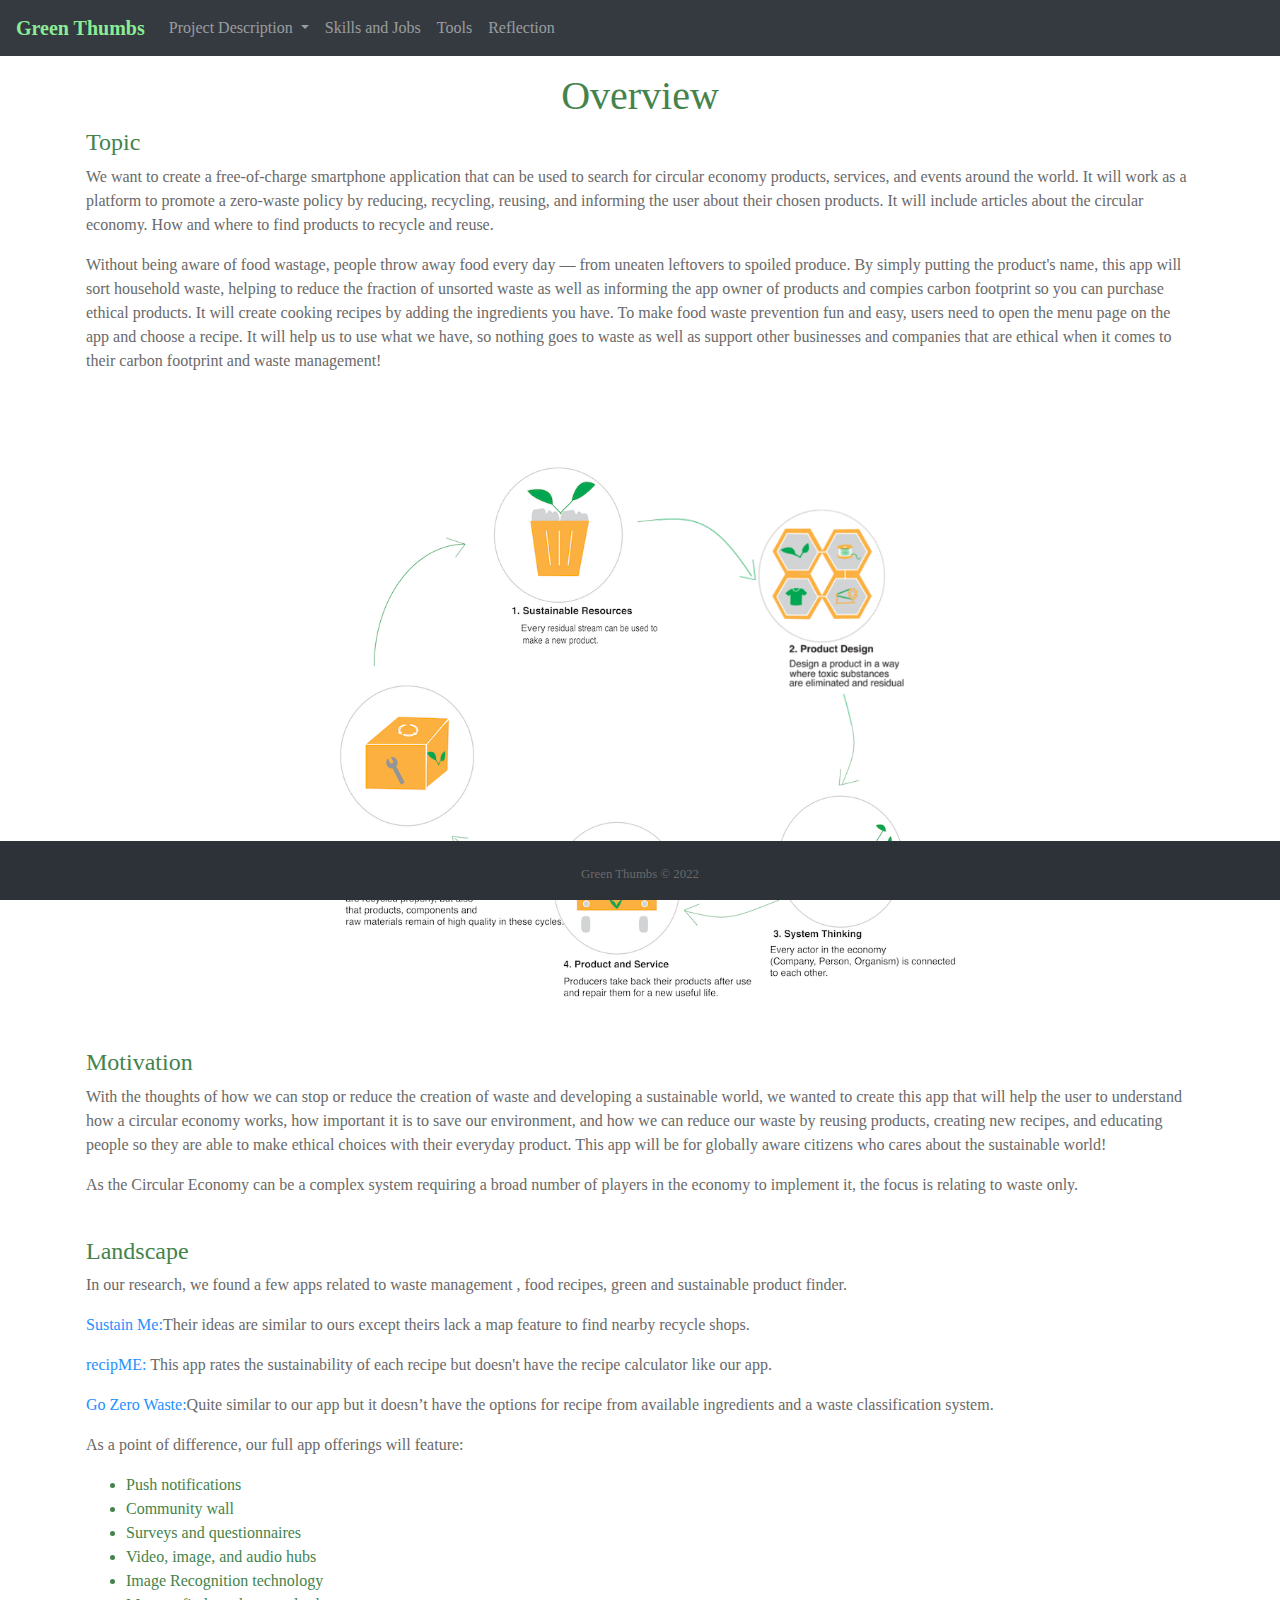
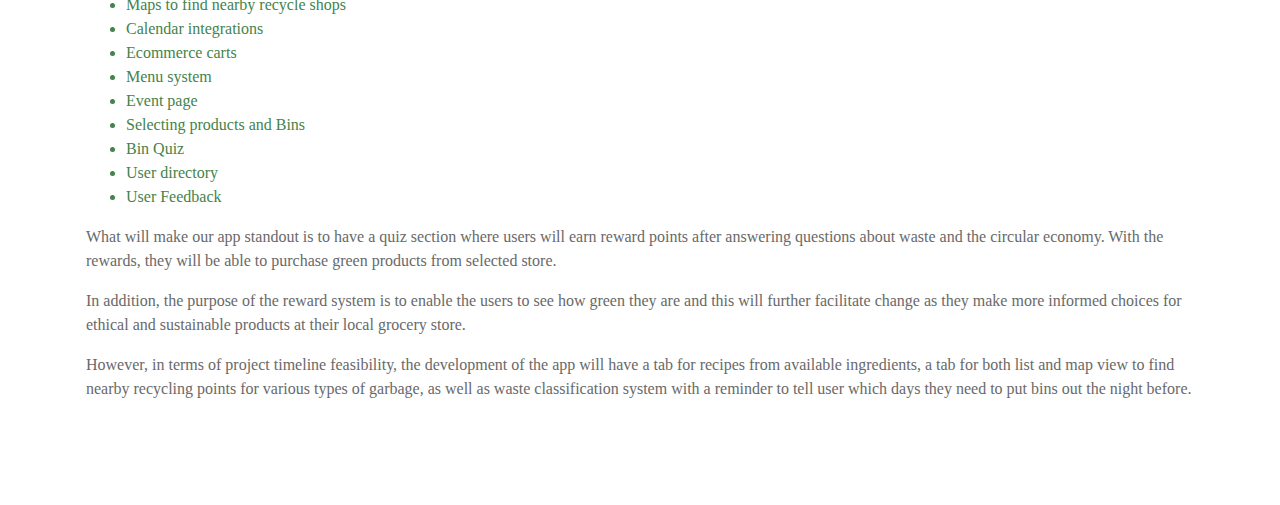
<file: overview.html>
<!DOCTYPE html
    PUBLIC "-//W3C//DTD XHTML 1.0 Transitional//EN" "http://www.w3.org/TR/xhtml1/DTD/xhtml1-transitional.dtd">
<html xmlns="http://www.w3.org/1999/xhtml">

<head>
    <meta http-equiv="Content-Type" content="text/html; charset=UTF-8" />
    <!--META TAGS-->
    <meta charset="utf-8" />
    <meta http-equiv="refresh" content="30">
    <meta name="viewport" content="width=device-width, initial-scale=1.0">
    <meta name="author" content="Shampee Barua">
    <meta name="description" content="">

    <!--BOOTSTARP CSS-->
    <link href="https://stackpath.bootstrapcdn.com/bootstrap/4.3.1/css/bootstrap.min.css" rel="stylesheet"
        integrity="sha384-ggOyR0iXCbMQv3Xipma34MD+dH/1fQ784/j6cY/iJTQUOhcWr7x9JvoRxT2MZw1T" crossorigin="anonymous">
    <title>Green Thumbs</title>
    <link rel="stylesheet" href="style.css">
    <link rel="stylesheet" href="https://cdnjs.cloudflare.com/ajax/libs/font-awesome/4.7.0/css/font-awesome.min.css">
</head>

<body>
    <nav class="navbar navbar-expand-lg navbar-dark bg-dark">
        <!-- Navbar content -->
        <a class="navbar-brand" href="index.html" style="color:#8bec96">Green Thumbs</a>
        <button class="navbar-toggler" type="button" data-toggle="collapse" data-target="#navbarSupportedContent"
            aria-controls="navbarSupportedContent" aria-expanded="false" aria-label="Toggle navigation">
            <span class="navbar-toggler-icon"></span>
        </button>

        <div class="collapse navbar-collapse" id="navbarSupportedContent">
            <ul class="navbar-nav mr-auto">

                <li class="nav-item dropdown">
                    <a class="nav-link dropdown-toggle" href="#" id="navbarDropdown" role="button"
                        data-toggle="dropdown" aria-haspopup="true" aria-expanded="false">
                        Project Description
                    </a>
                    <div class="dropdown-menu" aria-labelledby="navbarDropdown">
                        <a class="dropdown-item" href="overview.html">Overview</a>
                        <a class="dropdown-item" href="description.html">Detailed Description</a>
                    </div>
                </li>

                <li class="nav-item">
                    <a class="nav-link " href="skills.html" tabindex="-1">Skills and Jobs </a>
                </li>
                <li class="nav-item">
                    <a class="nav-link " href="tools.html" tabindex="-1">Tools </a>
                </li>
                <li class="nav-item">
                    <a class="nav-link " href="reflection.html" tabindex="-1">Reflection</a>
                </li>
            </ul>

        </div>
        </nav>

        <div class="container">
            <h1 align="center">Overview </h1>
            <h4>Topic</h4>
            <p>We want to create a free-of-charge smartphone application that can be used to search for circular economy products, services, and events around the world. It will work as a platform to promote a zero-waste policy by reducing, recycling, reusing, and informing the user about their chosen products. It will include articles about the circular economy. How and where to find products to recycle and reuse. </p>
            <p>Without being aware of food wastage, people throw away food every day — from uneaten leftovers to spoiled produce. By simply putting the product's name, this app will sort household waste, helping to reduce the fraction of unsorted waste as well as informing the app owner of products and compies carbon footprint so you can purchase ethical products. It will create cooking recipes by adding the ingredients you have. To make food waste prevention fun and easy, users need to open the menu page on the app and choose a recipe. It will help us to use what we have, so nothing goes to waste as well as support other businesses and companies that are ethical when it comes to their carbon footprint and waste management! </p><br>
            <img src="Image/Circular.png" alt="image of circular economy">
            <h4>Motivation </h4>
            <p>With the thoughts of how we can stop or reduce the creation of waste and developing a sustainable world, we wanted to create this app that will help the user to understand how a circular economy works, how important it is to save our environment, and how we can reduce our waste by reusing products, creating new recipes, and educating people so they are able to make ethical choices with their everyday product. This app will be for globally aware citizens who cares about the sustainable world!</p>
            <p>As the Circular Economy can be a complex system requiring a broad number of players in the economy to implement it, the focus is relating to waste only. </p><br>
            <h4>Landscape </h4>
            <p> In our research, we found a few apps related to waste management , food recipes, green and sustainable product finder. 
            </p>
            <p><a href="https://appadvice.com/app/sustain-me/1022256236" target="_blank">Sustain Me:</a>Their ideas are similar to ours except theirs lack a map feature to find nearby recycle shops. 
            </p>
            <p><a href="https://recipme.app/" target="_blank">recipME: </a>This app rates the sustainability of each recipe but doesn't have the recipe calculator like our app.
            </p>
            <p><a href="https://gozerowaste.app/en/ " target="_blank">Go Zero Waste:</a>Quite similar to our app but it doesn’t have the options for recipe from available 
                ingredients and a waste classification system.                  
            </p>
            <p>As a point of difference, our full app offerings will feature:</p>
            <ul>
                <li>Push notifications</li>
                <li>Community wall</li>
                <li>Surveys and questionnaires</li>
                <li>Video, image, and audio hubs</li>
                <li>Image Recognition technology</li>
                <li>Maps to find nearby recycle shops</li>
                <li>Calendar integrations</li>
                <li>Ecommerce carts</li>
                <li>Menu system</li>
                <li>Event page</li>
                <li>Selecting products and Bins</li>
                <li>Bin Quiz</li>
                <li>User directory</li>
                <li>User Feedback</li>
            </ul>
            <p>What will make our app standout is to have a quiz section where users will earn reward points after answering questions about waste and the circular economy. With the rewards, they will be able to purchase green products from selected store. </p>
            <p>In addition, the purpose of the reward system is to enable the users to see how green they are and this will further facilitate change as they make more informed choices for ethical and sustainable products at their local grocery store. 
            </p>
            <p>However, in terms of project timeline feasibility, the development of the app will have a tab for recipes from available ingredients, a tab for both list and map view to find nearby recycling points for various types of garbage, as well as waste classification system with a reminder to tell user which days they need to put bins out the night before. </p>

        </div><br><br><br>


        <footer class="footer">
            <div>
                </a>
                <br />
                <p class="text text-center">
                    <small> Green Thumbs © 2022</br>
                </p>
            </div>
        </footer>

        <!-- Optional JavaScript -->
        <!-- jQuery first, then Popper.js, then Bootstrap JS -->
        <script src="https://code.jquery.com/jquery-3.2.1.slim.min.js"
            integrity="sha384-KJ3o2DKtIkvYIK3UENzmM7KCkRr/rE9/Qpg6aAZGJwFDMVNA/GpGFF93hXpG5KkN"
            crossorigin="anonymous"></script>
        <script src="https://cdnjs.cloudflare.com/ajax/libs/popper.js/1.12.9/umd/popper.min.js"
            integrity="sha384-ApNbgh9B+Y1QKtv3Rn7W3mgPxhU9K/ScQsAP7hUibX39j7fakFPskvXusvfa0b4Q"
            crossorigin="anonymous"></script>
        <script src="https://maxcdn.bootstrapcdn.com/bootstrap/4.0.0/js/bootstrap.min.js"
            integrity="sha384-JZR6Spejh4U02d8jOt6vLEHfe/JQGiRRSQQxSfFWpi1MquVdAyjUar5+76PVCmYl"
            crossorigin="anonymous"></script>

</body>
</file>
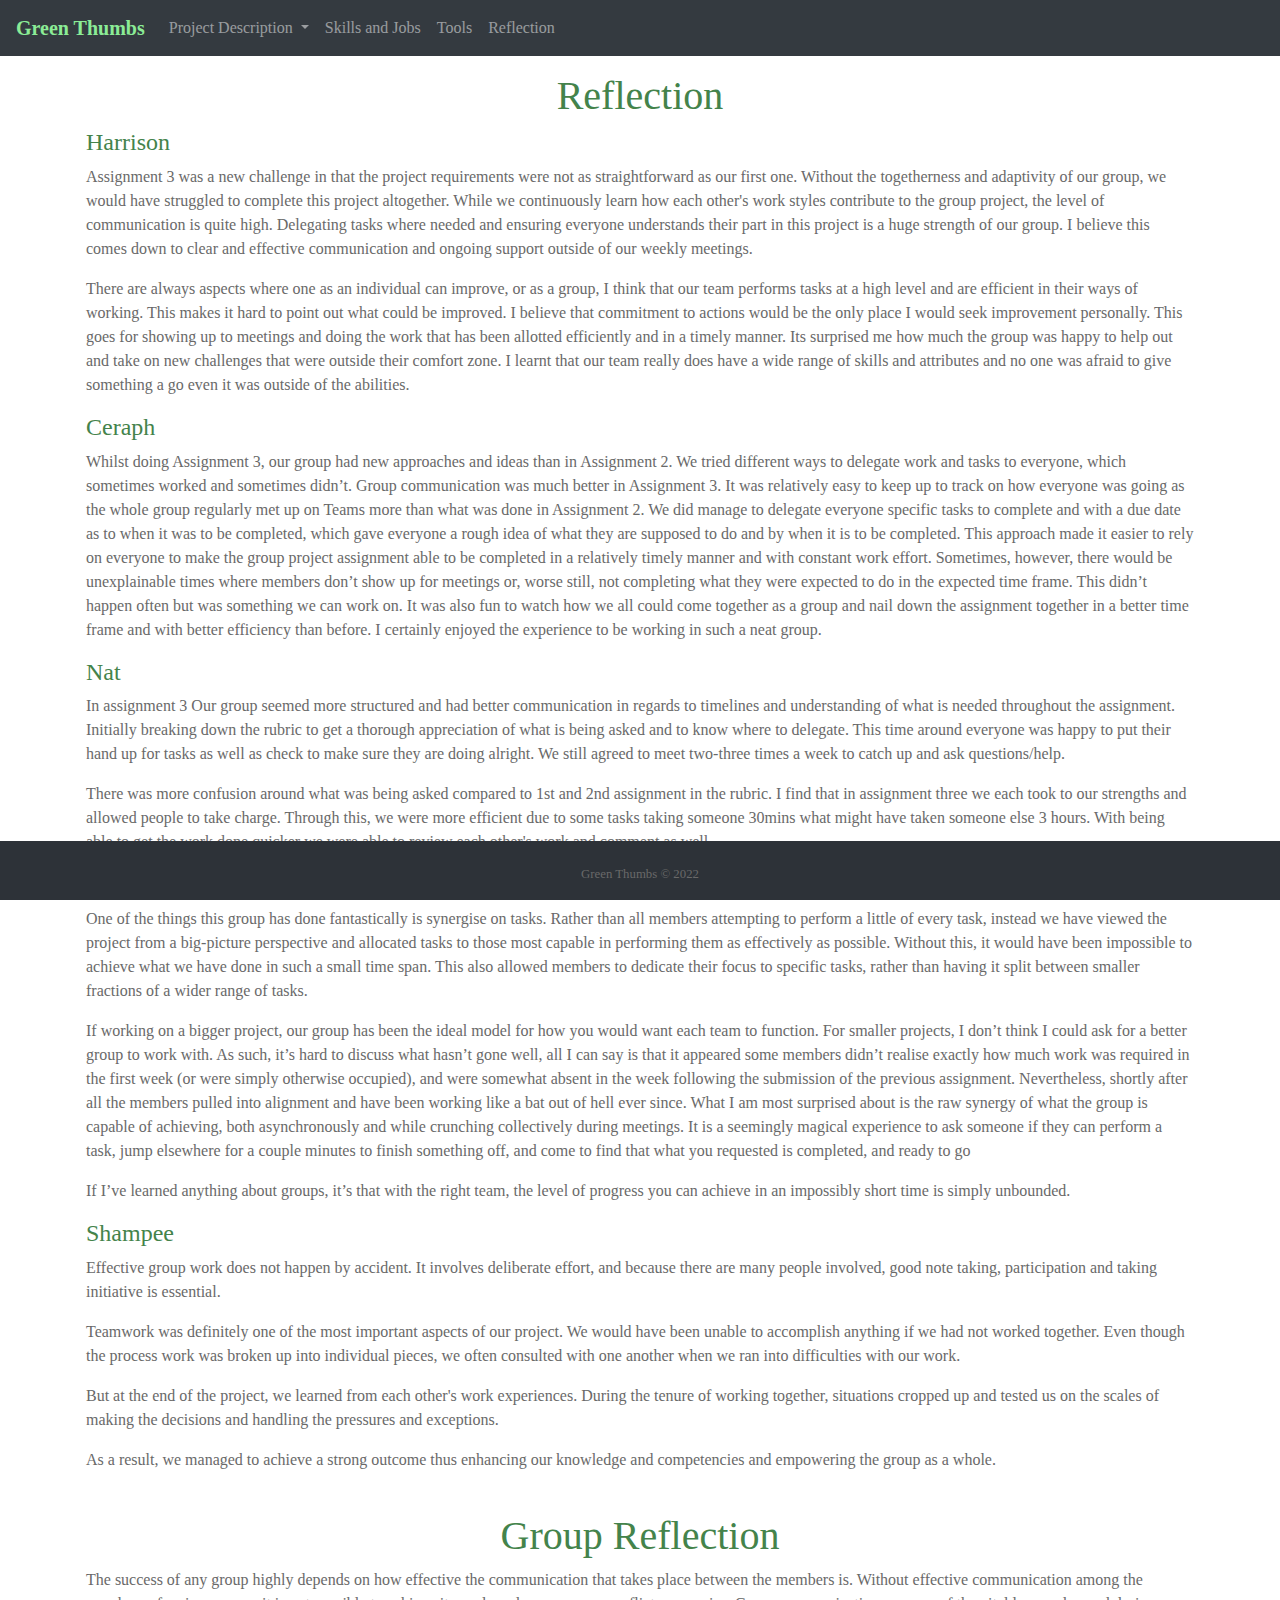
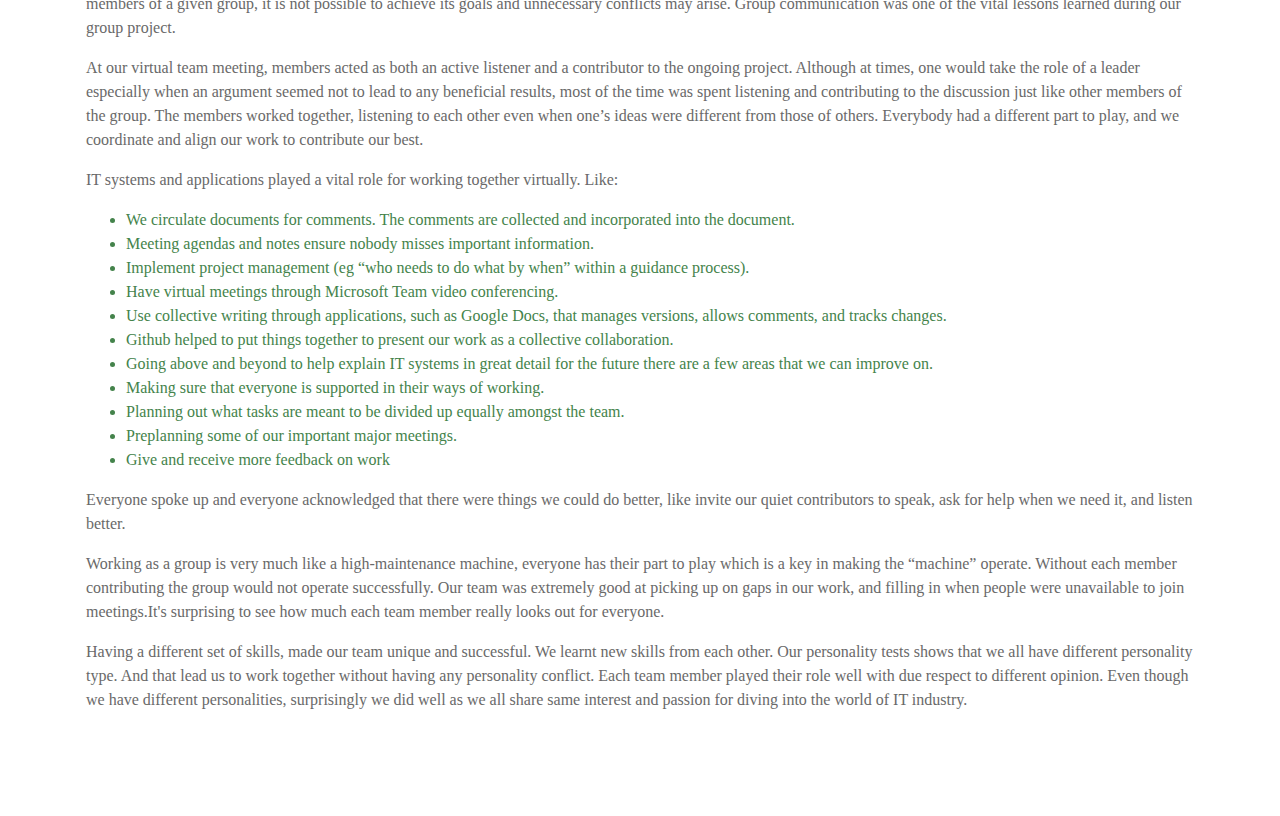
<file: reflection.html>
<!DOCTYPE html
    PUBLIC "-//W3C//DTD XHTML 1.0 Transitional//EN" "http://www.w3.org/TR/xhtml1/DTD/xhtml1-transitional.dtd">
<html xmlns="http://www.w3.org/1999/xhtml">

<head>
    <meta http-equiv="Content-Type" content="text/html; charset=UTF-8" />
    <!--META TAGS-->
    <meta charset="utf-8" />
    <meta http-equiv="refresh" content="30">
    <meta name="viewport" content="width=device-width, initial-scale=1.0">
    <meta name="author" content="Shampee Barua">
    <meta name="description" content="">

    <!--BOOTSTARP CSS-->
    <link href="https://stackpath.bootstrapcdn.com/bootstrap/4.3.1/css/bootstrap.min.css" rel="stylesheet"
        integrity="sha384-ggOyR0iXCbMQv3Xipma34MD+dH/1fQ784/j6cY/iJTQUOhcWr7x9JvoRxT2MZw1T" crossorigin="anonymous">
    <title>Green Thumbs</title>
    <link rel="stylesheet" href="style.css">
    <link rel="stylesheet" href="https://cdnjs.cloudflare.com/ajax/libs/font-awesome/4.7.0/css/font-awesome.min.css">
</head>

<body>
    <nav class="navbar navbar-expand-lg navbar-dark bg-dark">
        <!-- Navbar content -->
        <a class="navbar-brand" href="index.html" style="color:#8bec96">Green Thumbs</a>
        <button class="navbar-toggler" type="button" data-toggle="collapse" data-target="#navbarSupportedContent"
            aria-controls="navbarSupportedContent" aria-expanded="false" aria-label="Toggle navigation">
            <span class="navbar-toggler-icon"></span>
        </button>

        <div class="collapse navbar-collapse" id="navbarSupportedContent">
            <ul class="navbar-nav mr-auto">

                <li class="nav-item dropdown">
                    <a class="nav-link dropdown-toggle" href="#" id="navbarDropdown" role="button"
                        data-toggle="dropdown" aria-haspopup="true" aria-expanded="false">
                        Project Description
                    </a>
                    <div class="dropdown-menu" aria-labelledby="navbarDropdown">
                        <a class="dropdown-item" href="overview.html">Overview</a>
                        <a class="dropdown-item" href="description.html">Detailed Description</a>
                    </div>
                </li>

                <li class="nav-item">
                    <a class="nav-link " href="skills.html" tabindex="-1">Skills and Jobs </a>
                </li>
                <li class="nav-item">
                    <a class="nav-link " href="tools.html" tabindex="-1">Tools </a>
                </li>
                <li class="nav-item">
                    <a class="nav-link " href="reflection.html" tabindex="-1">Reflection</a>
                </li>
            </ul>

        </div>
        </nav>

        <div class="container">
            <h1 align="center">Reflection </h1>
            <h4>Harrison</h4>
            <p>Assignment 3 was a new challenge in that the project requirements were not as straightforward as our first one. Without the togetherness and adaptivity of our group, we would have struggled to complete this project altogether. While we continuously learn how each other's work styles contribute to the group project, the level of communication is quite high. Delegating tasks where needed and ensuring everyone understands their part in this project is a huge strength of our group. I believe this comes down to clear and effective communication and ongoing support outside of our weekly meetings. </p>
            <p>There are always aspects where one as an individual can improve, or as a group, I think that our team performs tasks at a high level and are efficient in their ways of working. This makes it hard to point out what could be improved. I believe that commitment to actions would be the only place I would seek improvement personally. This goes for showing up to meetings and doing the work that has been allotted efficiently and in a timely manner. Its surprised me how much the group was happy to help out and take on new challenges that were outside their comfort zone. I learnt that our team really does have a wide range of skills and attributes and no one was afraid to give something a go even it was outside of the abilities.
            </p>
            <h4>Ceraph</h4>
            <p>Whilst doing Assignment 3, our group had new approaches and ideas than in Assignment 2. We tried different ways to delegate work and tasks to everyone, which sometimes worked and sometimes didn’t. Group communication was much better in Assignment 3. It was relatively easy to keep up to track on how everyone was going as the whole group regularly met up on Teams more than what was done in Assignment 2. We did manage to delegate everyone specific tasks to complete and with a due date as to when it was to be completed, which gave everyone a rough idea of what they are supposed to do and by when it is to be completed. This approach made it easier to rely on everyone to make the group project assignment able to be completed in a relatively timely manner and with constant work effort. Sometimes, however, there would be unexplainable times where members don’t show up for meetings or, worse still, not completing what they were expected to do in the expected time frame. This didn’t happen often but was something we can work on. It was also fun to watch how we all could come together as a group and nail down the assignment together in a better time frame and with better efficiency than before. I certainly enjoyed the experience to be working in such a neat group.
            </p>
            <h4>Nat</h4>
            <p>In assignment 3 Our group seemed more structured and had better communication in regards to timelines and understanding of what is needed throughout the assignment. Initially breaking down the rubric to get a thorough appreciation of what is being asked and to know where to delegate. This time around everyone was happy to put their hand up for tasks as well as check to make sure they are doing alright. We still agreed to meet two-three times a week to catch up and ask questions/help. </p>
                <p>There was more confusion around what was being asked compared to 1st and 2nd assignment in the rubric. I find that in assignment three we each took to our strengths and allowed people to take charge. Through this, we were more efficient due to some tasks taking someone 30mins what might have taken someone else 3 hours. With being able to get the work done quicker we were able to review each other's work and comment as well.
                </p>
            <h4>Sky</h4>
            <p>One of the things this group has done fantastically is synergise on tasks. Rather than all members attempting to perform a little of every task, instead we have viewed the project from a big-picture perspective and allocated tasks to those most capable in performing them as effectively as possible. Without this, it would have been impossible to achieve what we have done in such a small time span. This also allowed members to dedicate their focus to specific tasks, rather than having it split between smaller fractions of a wider range of tasks.</p>
            <p>If working on a bigger project, our group has been the ideal model for how you would want each team to function. For smaller projects, I don’t think I could ask for a better group to work with.
                As such, it’s hard to discuss what hasn’t gone well, all I can say is that it appeared some members didn’t realise exactly how much work was required in the first week (or were simply otherwise occupied), and were somewhat absent in the week following the submission of the previous assignment. Nevertheless, shortly after all the members pulled into alignment and have been working like a bat out of hell ever since. What I am most surprised about is the raw synergy of what the group is capable of achieving, both asynchronously and while crunching collectively during meetings. It is a seemingly magical experience to ask someone if they can perform a task, jump elsewhere for a couple minutes to finish something off, and come to find that what you requested is completed, and ready to go
                </p>
                <p>If I’ve learned anything about groups, it’s that with the right team, the level of progress you can achieve in an impossibly short time is simply unbounded.</p>
            <h4>Shampee</h4>
            <p>Effective group work does not happen by accident. It involves deliberate effort, and because there are many people involved,  good note taking, participation and taking initiative is essential. </p>
            <p>Teamwork was definitely one of the most important aspects of our project. We would have been unable to accomplish anything if we had not worked together. Even though the process work was broken up into individual pieces, we often consulted with one another when we ran into difficulties with our work.</p>
            <p>But at the end of the project, we learned from each other's work experiences. During the tenure of working together, situations cropped up and tested us on the scales of making the decisions and handling the pressures and exceptions. </p>
            <p>As a result, we managed to achieve a strong outcome thus enhancing our knowledge and competencies and empowering the group as a whole. 
                </p><br>
            <h1 align="center">Group Reflection </h1>
            <p>The success of any group highly depends on how effective the communication that takes place between the members is. Without effective communication among the members of a given group, it is not possible to achieve its goals and unnecessary conflicts may arise. Group communication was one of the vital lessons learned during our group project. </p>
            <p>At our virtual team meeting, members acted as both an active listener and a contributor to the ongoing project. Although at times, one would take the role of a leader especially when an argument seemed not to lead to any beneficial results, most of the time was spent listening and contributing to the discussion just like other members of the group. The members worked together, listening to each other even when one’s ideas were different from those of others. Everybody had a different part to play, and we coordinate and align our work to contribute our best.
            </p>
            <p>IT systems and applications played a vital role for working together virtually. Like:
            </p>
            <ul>
                <li>We circulate documents for comments. The comments are collected and incorporated into the document.</li>
                <li>Meeting agendas and notes ensure nobody misses important information.
                </li>
                <li>Implement project management (eg “who needs to do what by when” within a guidance process).</li>
                <li>Have virtual meetings through Microsoft Team video conferencing.</li>
                <li>Use collective writing through applications, such as Google Docs, that manages versions, allows comments, and tracks changes.
                </li>
                <li>Github helped to put things together to present our work as a collective collaboration.</li>
                <li>Going above and beyond to help explain IT systems in great detail for the future there are a few areas that we can improve on.
                </li>
                <li>Making sure that everyone is supported in their ways of working.
                </li>
                <li>Planning out what tasks are meant to be divided up equally amongst the team.
                </li>
                <li>Preplanning some of our important major meetings.</li>
                <li>Give and receive more feedback on work</li>
            </ul>
            <p>Everyone spoke up and everyone acknowledged that there were things we could do better, like invite our quiet contributors to speak, ask for help when we need it, and listen better. 
            </p>
            <p>Working as a group is very much like a high-maintenance machine, everyone has their part to play which is a key in making the “machine” operate. Without each member contributing the group would not operate successfully. Our team was extremely good at picking up on gaps in our work, and filling in when people were unavailable to join meetings.It's surprising to see how much each team member really looks out for everyone.</p>
            <p>Having a different set of skills, made our team unique and successful. We learnt new skills from each other. Our personality tests shows that we all have different personality type. And that lead us to work together without having any personality conflict. Each team member played their role well with due respect to different opinion. Even though we have different personalities, surprisingly we did well as we all share same interest and passion for diving into the world of IT industry.
            </p>
        </div><br><br><br>


        <footer class="footer">
            <div>
                </a>
                <br />
                <p class="text text-center">
                    <small> Green Thumbs © 2022</br>
                </p>
            </div>
        </footer>

        <!-- Optional JavaScript -->
        <!-- jQuery first, then Popper.js, then Bootstrap JS -->
        <script src="https://code.jquery.com/jquery-3.2.1.slim.min.js"
            integrity="sha384-KJ3o2DKtIkvYIK3UENzmM7KCkRr/rE9/Qpg6aAZGJwFDMVNA/GpGFF93hXpG5KkN"
            crossorigin="anonymous"></script>
        <script src="https://cdnjs.cloudflare.com/ajax/libs/popper.js/1.12.9/umd/popper.min.js"
            integrity="sha384-ApNbgh9B+Y1QKtv3Rn7W3mgPxhU9K/ScQsAP7hUibX39j7fakFPskvXusvfa0b4Q"
            crossorigin="anonymous"></script>
        <script src="https://maxcdn.bootstrapcdn.com/bootstrap/4.0.0/js/bootstrap.min.js"
            integrity="sha384-JZR6Spejh4U02d8jOt6vLEHfe/JQGiRRSQQxSfFWpi1MquVdAyjUar5+76PVCmYl"
            crossorigin="anonymous"></script>

</body>
</file>
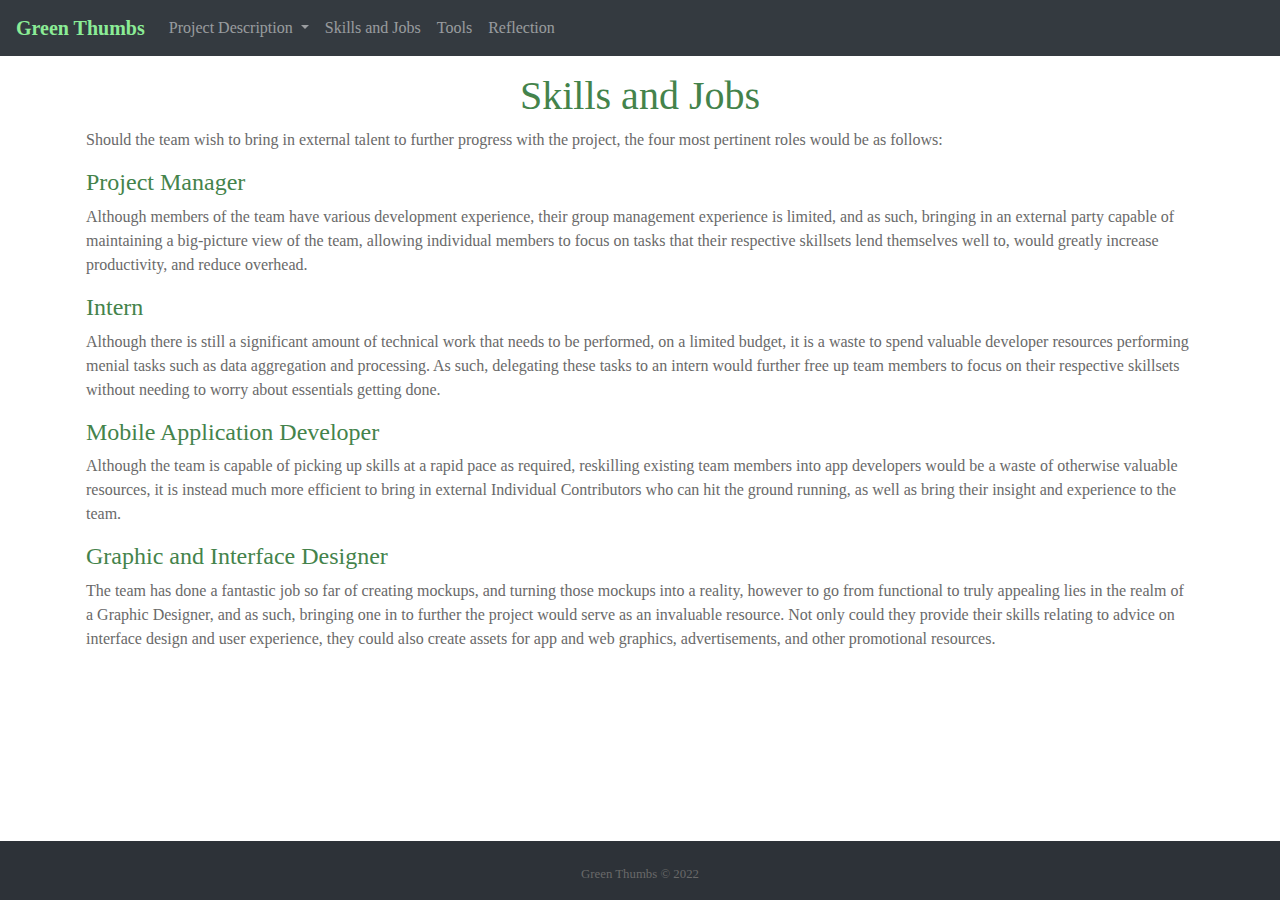
<file: skills.html>
<!DOCTYPE html
    PUBLIC "-//W3C//DTD XHTML 1.0 Transitional//EN" "http://www.w3.org/TR/xhtml1/DTD/xhtml1-transitional.dtd">
<html xmlns="http://www.w3.org/1999/xhtml">

<head>
    <meta http-equiv="Content-Type" content="text/html; charset=UTF-8" />
    <!--META TAGS-->
    <meta charset="utf-8" />
    <meta http-equiv="refresh" content="30">
    <meta name="viewport" content="width=device-width, initial-scale=1.0">
    <meta name="author" content="Shampee Barua">
    <meta name="description" content="">

    <!--BOOTSTARP CSS-->
    <link href="https://stackpath.bootstrapcdn.com/bootstrap/4.3.1/css/bootstrap.min.css" rel="stylesheet"
        integrity="sha384-ggOyR0iXCbMQv3Xipma34MD+dH/1fQ784/j6cY/iJTQUOhcWr7x9JvoRxT2MZw1T" crossorigin="anonymous">
    <title>Green Thumbs</title>
    <link rel="stylesheet" href="style.css">
    <link rel="stylesheet" href="https://cdnjs.cloudflare.com/ajax/libs/font-awesome/4.7.0/css/font-awesome.min.css">
</head>

<body>
    <nav class="navbar navbar-expand-lg navbar-dark bg-dark">
        <!-- Navbar content -->
        <a class="navbar-brand" href="index.html" style="color:#8bec96">Green Thumbs</a>
        <button class="navbar-toggler" type="button" data-toggle="collapse" data-target="#navbarSupportedContent"
            aria-controls="navbarSupportedContent" aria-expanded="false" aria-label="Toggle navigation">
            <span class="navbar-toggler-icon"></span>
        </button>

        <div class="collapse navbar-collapse" id="navbarSupportedContent">
            <ul class="navbar-nav mr-auto">

                <li class="nav-item dropdown">
                    <a class="nav-link dropdown-toggle" href="#" id="navbarDropdown" role="button"
                        data-toggle="dropdown" aria-haspopup="true" aria-expanded="false">
                        Project Description
                    </a>
                    <div class="dropdown-menu" aria-labelledby="navbarDropdown">
                        <a class="dropdown-item" href="overview.html">Overview</a>
                        <a class="dropdown-item" href="description.html">Detailed Description</a>
                    </div>
                </li>

                <li class="nav-item">
                    <a class="nav-link " href="skills.html" tabindex="-1">Skills and Jobs </a>
                </li>
                <li class="nav-item">
                    <a class="nav-link " href="tools.html" tabindex="-1">Tools </a>
                </li>
                <li class="nav-item">
                    <a class="nav-link " href="reflection.html" tabindex="-1">Reflection</a>
                </li>
            </ul>

        </div>
        </nav>

        <div class="container">
            <h1 align="center">Skills and Jobs</h1>
            <p>Should the team wish to bring in external talent to further progress with the project, the four most pertinent roles would be as follows:</p>
            <h4>Project Manager</h4>
            <p>Although members of the team have various development experience, their group management experience is limited, and as such, bringing in an external party capable of maintaining a big-picture view of the team, allowing individual members to focus on tasks that their respective skillsets lend themselves well to, would greatly increase productivity, and reduce overhead.
            </p>
            <h4>Intern</h4>
            <p>Although there is still a significant amount of technical work that needs to be performed, on a limited budget, it is a waste to spend valuable developer resources performing menial tasks such as data aggregation and processing. As such, delegating these tasks to an intern would further free up team members to focus on their respective skillsets without needing to worry about essentials getting done.
            </p>
            <h4>Mobile Application Developer</h4>
            <p>Although the team is capable of picking up skills at a rapid pace as required, reskilling existing team members into app developers would be a waste of otherwise valuable resources, it is instead much more efficient to bring in external Individual Contributors who can hit the ground running, as well as bring their insight and experience to the team.
            </p>
            <h4>Graphic and Interface Designer</h4>
            <p>The team has done a fantastic job so far of creating mockups, and turning those mockups into a reality, however to go from functional to truly appealing lies in the realm of a Graphic Designer, and as such, bringing one in to further the project would serve as an invaluable resource. Not only could they provide their skills relating to advice on interface design and user experience, they could also create assets for app and web graphics, advertisements, and other promotional resources.
            </p>

        </div><br><br><br>


        <footer class="footer">
            <div>
                </a>
                <br />
                <p class="text text-center">
                    <small> Green Thumbs © 2022</br>
                </p>
            </div>
        </footer>

        <!-- Optional JavaScript -->
        <!-- jQuery first, then Popper.js, then Bootstrap JS -->
        <script src="https://code.jquery.com/jquery-3.2.1.slim.min.js"
            integrity="sha384-KJ3o2DKtIkvYIK3UENzmM7KCkRr/rE9/Qpg6aAZGJwFDMVNA/GpGFF93hXpG5KkN"
            crossorigin="anonymous"></script>
        <script src="https://cdnjs.cloudflare.com/ajax/libs/popper.js/1.12.9/umd/popper.min.js"
            integrity="sha384-ApNbgh9B+Y1QKtv3Rn7W3mgPxhU9K/ScQsAP7hUibX39j7fakFPskvXusvfa0b4Q"
            crossorigin="anonymous"></script>
        <script src="https://maxcdn.bootstrapcdn.com/bootstrap/4.0.0/js/bootstrap.min.js"
            integrity="sha384-JZR6Spejh4U02d8jOt6vLEHfe/JQGiRRSQQxSfFWpi1MquVdAyjUar5+76PVCmYl"
            crossorigin="anonymous"></script>

</body>
</file>
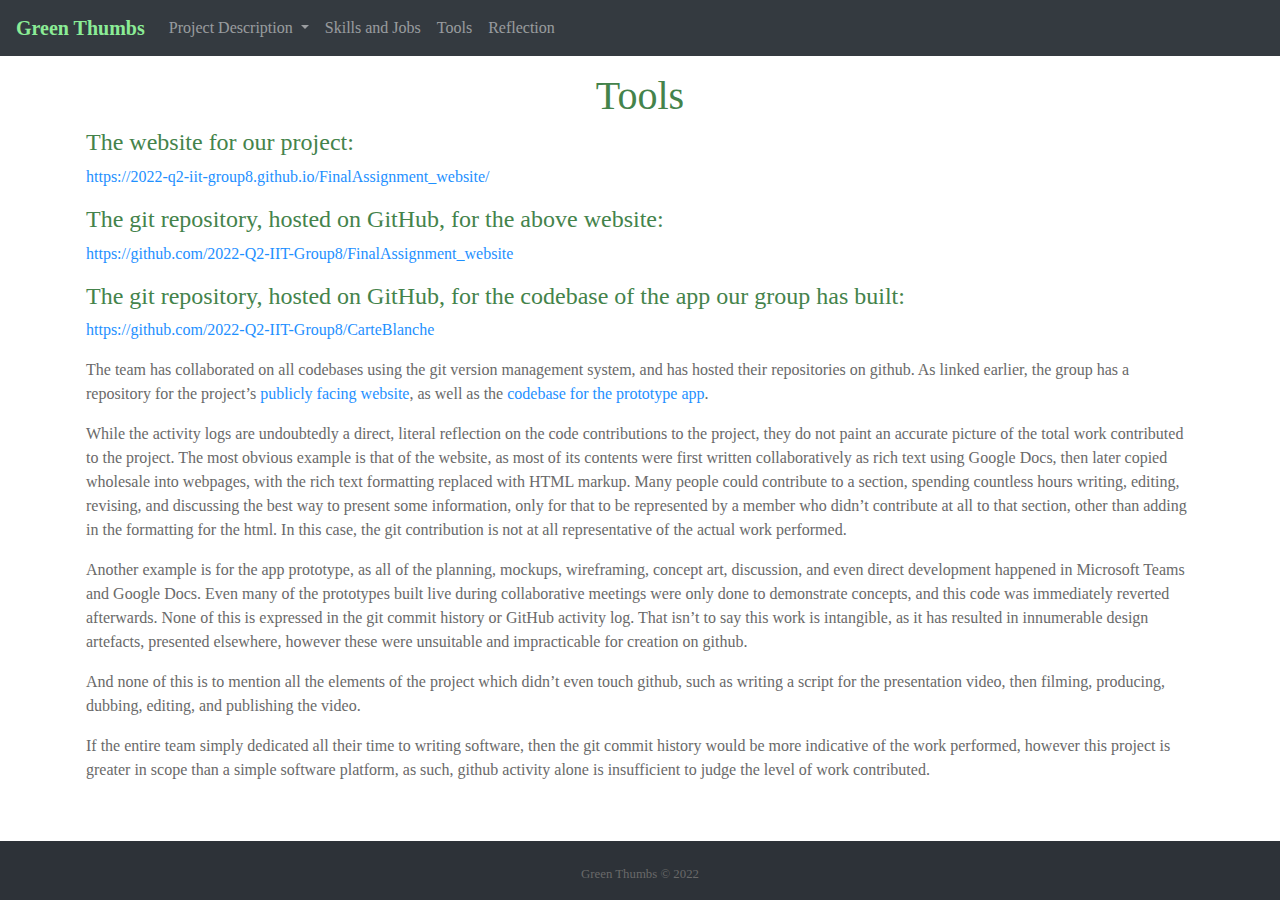
<file: tools.html>
<!DOCTYPE html
    PUBLIC "-//W3C//DTD XHTML 1.0 Transitional//EN" "http://www.w3.org/TR/xhtml1/DTD/xhtml1-transitional.dtd">
<html xmlns="http://www.w3.org/1999/xhtml">

<head>
    <meta http-equiv="Content-Type" content="text/html; charset=UTF-8" />
    <!--META TAGS-->
    <meta charset="utf-8" />
    <meta http-equiv="refresh" content="30">
    <meta name="viewport" content="width=device-width, initial-scale=1.0">
    <meta name="author" content="Shampee Barua">
    <meta name="description" content="">

    <!--BOOTSTARP CSS-->
    <link href="https://stackpath.bootstrapcdn.com/bootstrap/4.3.1/css/bootstrap.min.css" rel="stylesheet"
        integrity="sha384-ggOyR0iXCbMQv3Xipma34MD+dH/1fQ784/j6cY/iJTQUOhcWr7x9JvoRxT2MZw1T" crossorigin="anonymous">
    <title>Green Thumbs</title>
    <link rel="stylesheet" href="style.css">
    <link rel="stylesheet" href="https://cdnjs.cloudflare.com/ajax/libs/font-awesome/4.7.0/css/font-awesome.min.css">
</head>

<body>
    <nav class="navbar navbar-expand-lg navbar-dark bg-dark">
        <!-- Navbar content -->
        <a class="navbar-brand" href="index.html" style="color:#8bec96">Green Thumbs</a>
        <button class="navbar-toggler" type="button" data-toggle="collapse" data-target="#navbarSupportedContent"
            aria-controls="navbarSupportedContent" aria-expanded="false" aria-label="Toggle navigation">
            <span class="navbar-toggler-icon"></span>
        </button>

        <div class="collapse navbar-collapse" id="navbarSupportedContent">
            <ul class="navbar-nav mr-auto">

                <li class="nav-item dropdown">
                    <a class="nav-link dropdown-toggle" href="#" id="navbarDropdown" role="button"
                        data-toggle="dropdown" aria-haspopup="true" aria-expanded="false">
                        Project Description
                    </a>
                    <div class="dropdown-menu" aria-labelledby="navbarDropdown">
                        <a class="dropdown-item" href="overview.html">Overview</a>
                        <a class="dropdown-item" href="description.html">Detailed Description</a>
                    </div>
                </li>

                <li class="nav-item">
                    <a class="nav-link " href="skills.html" tabindex="-1">Skills and Jobs </a>
                </li>
                <li class="nav-item">
                    <a class="nav-link " href="tools.html" tabindex="-1">Tools </a>
                </li>
                <li class="nav-item">
                    <a class="nav-link " href="reflection.html" tabindex="-1">Reflection</a>
                </li>
            </ul>

        </div>
        </nav>

        <div class="container">
            <h1 align="center">Tools </h1>
            <h4>The website for our project:</h4>
            <p><a href="https://2022-q2-iit-group8.github.io/FinalAssignment_website/ " target="_blank">https://2022-q2-iit-group8.github.io/FinalAssignment_website/</a></p>
            <h4>The git repository, hosted on GitHub, for the above website:</h4>
           <p><a href="https://github.com/2022-Q2-IIT-Group8/FinalAssignment_website" target="_blank">https://github.com/2022-Q2-IIT-Group8/FinalAssignment_website
        </a></p>
        <h4>The git repository, hosted on GitHub, for the codebase of the app our group has built:
        </h4>
           <p><a href="https://github.com/2022-Q2-IIT-Group8/CarteBlanche" target="_blank">https://github.com/2022-Q2-IIT-Group8/CarteBlanche</a></p>
            <p>The team has collaborated on all codebases using the git version management system, and has hosted their repositories on github. As linked earlier, the group has a repository for the project’s <a href="https://github.com/2022-Q2-IIT-Group8/FinalAssignment_website" target="_blank">publicly facing website</a>, as well as the <a href="https://github.com/2022-Q2-IIT-Group8/CarteBlanche" target="_blank">codebase for the prototype app</a>.
            </p>
            <p>While the activity logs are undoubtedly a direct, literal reflection on the code contributions to the project, they do not paint an accurate picture of the total work contributed to the project.
                The most obvious example is that of the website, as most of its contents were first written collaboratively as rich text using Google Docs, then later copied wholesale into webpages, with the rich text formatting replaced with HTML markup. Many people could contribute to a section, spending countless hours writing, editing, revising, and discussing the best way to present some information, only for that to be represented by a member who didn’t contribute at all to that section, other than adding in the formatting for the html. In this case, the git contribution is not at all representative of the actual work performed.
                </p>
                <p>Another example is for the app prototype, as all of the planning, mockups, wireframing, concept art, discussion, and even direct development happened in Microsoft Teams and Google Docs. Even many of the prototypes built live during collaborative meetings were only done to demonstrate concepts, and this code was immediately reverted afterwards. None of this is expressed in the git commit history or GitHub activity log. That isn’t to say this work is intangible, as it has resulted in innumerable design artefacts, presented elsewhere, however these were unsuitable and impracticable for creation on github.
                </p>
                <p>And none of this is to mention all the elements of the project which didn’t even touch github, such as writing a script for the presentation video, then filming, producing, dubbing, editing, and publishing the video.</p>
                <p>If the entire team simply dedicated all their time to writing software, then the git commit history would be more indicative of the work performed, however this project is greater in scope than a simple software platform, as such, github activity alone is insufficient to judge the level of work contributed.</p>
        </div><br><br><br>


        <footer class="footer">
            <div>
                </a>
                <br />
                <p class="text text-center">
                    <small> Green Thumbs © 2022</br>
                </p>
            </div>
        </footer>

        <!-- Optional JavaScript -->
        <!-- jQuery first, then Popper.js, then Bootstrap JS -->
        <script src="https://code.jquery.com/jquery-3.2.1.slim.min.js"
            integrity="sha384-KJ3o2DKtIkvYIK3UENzmM7KCkRr/rE9/Qpg6aAZGJwFDMVNA/GpGFF93hXpG5KkN"
            crossorigin="anonymous"></script>
        <script src="https://cdnjs.cloudflare.com/ajax/libs/popper.js/1.12.9/umd/popper.min.js"
            integrity="sha384-ApNbgh9B+Y1QKtv3Rn7W3mgPxhU9K/ScQsAP7hUibX39j7fakFPskvXusvfa0b4Q"
            crossorigin="anonymous"></script>
        <script src="https://maxcdn.bootstrapcdn.com/bootstrap/4.0.0/js/bootstrap.min.js"
            integrity="sha384-JZR6Spejh4U02d8jOt6vLEHfe/JQGiRRSQQxSfFWpi1MquVdAyjUar5+76PVCmYl"
            crossorigin="anonymous"></script>

</body>
</file>
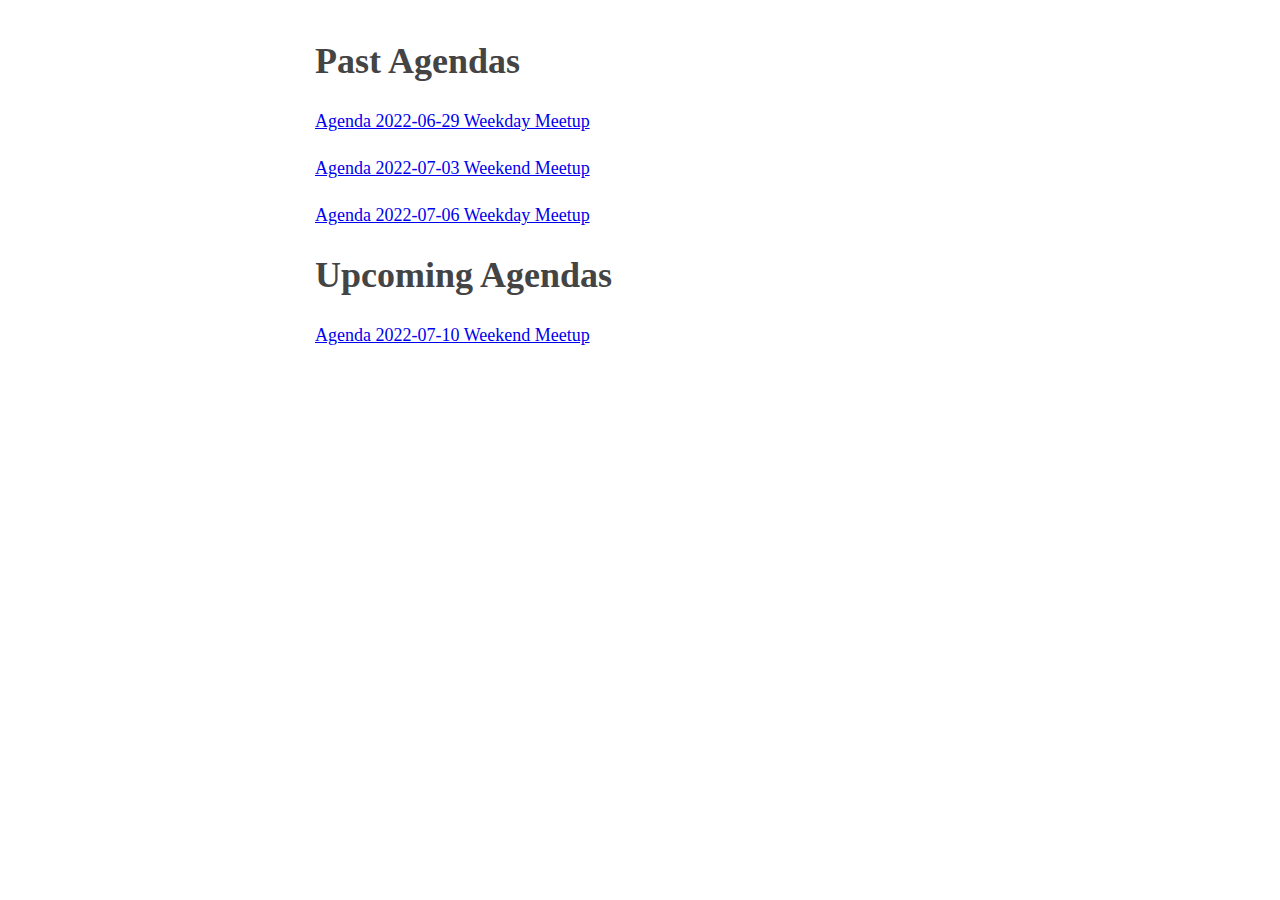
<file: internal/all_agendas.html>
<!DOCTYPE html>
<html>

<style type="text/css">body{margin:40px auto;
max-width:650px;line-height:1.6;font-size:18px;
color:#444;padding:0 10px}h1,h2,h3{line-height:1.2}</style>

  <title>All Agendas to date</title>
  <body>
    <h1>Past Agendas</h1>
    <p><a href="https://docs.google.com/document/d/1Ma-aWtZm8rGZOONiVUDAVe9XqiTjlyXyngqZ4WhTQWs/edit?usp=sharing">Agenda 2022-06-29 Weekday Meetup</a></p>
    <p><a href="https://docs.google.com/document/d/1A3e38oGyMhTtzVD57YMb1hpdRwTfgcpAGaVnZJPJSsc/edit?usp=sharing">Agenda 2022-07-03 Weekend Meetup</a></p>
    <p><a href="https://docs.google.com/document/d/10SeaWT68iprEGg9Oytq5TN07jArB5Zatlso3zqtWMps/edit?usp=sharing">Agenda 2022-07-06 Weekday Meetup</a></p>
    <h1>Upcoming Agendas</h1>
    <p><a href="https://docs.google.com/document/d/19a9oEj3QXnjZUKdLoPtc_mwtjTwT0cToZMyNyilU8hc/edit?usp=sharing">Agenda 2022-07-10 Weekend Meetup</a></p>
    
  </body>
</html>
</file>
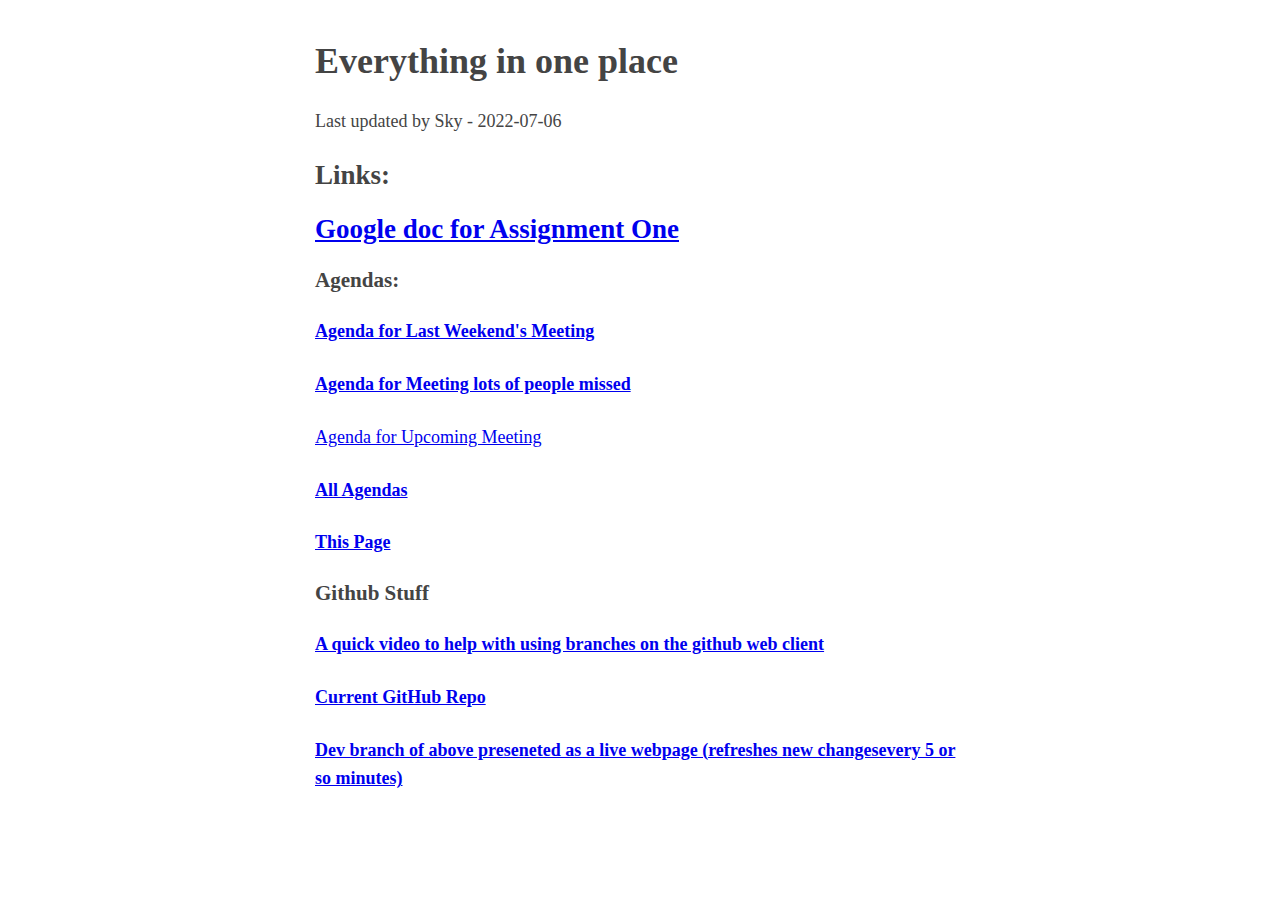
<file: internal/important_info.html>
<!DOCTYPE html>
<html>

<style type="text/css">body{margin:40px auto;
max-width:650px;line-height:1.6;font-size:18px;
color:#444;padding:0 10px}h1,h2,h3{line-height:1.2}</style>

	<title>Links and Info for Group 8</title>
	<body>
		<h1>Everything in one place</h1>
			<p>Last updated by Sky - 2022-07-06</p>
			<!--You're all aiming for careers in IT? Get used to RFC 3339/ISO 8601. You'll feel at home in Japan, at very least.-->
			<!--Also use tabs you masochists!-->
		<h2>Links:</h2>
		<h2><a href="https://docs.google.com/document/d/1OIi0eB-S8Bvyn8hEtqJnu_-Qb-G2wATJrorq-RRlQKw/edit?usp=sharing">Google doc for Assignment One</a></h2>


		<h3>Agendas:</h3>
		<h4><a href="https://docs.google.com/document/d/1A3e38oGyMhTtzVD57YMb1hpdRwTfgcpAGaVnZJPJSsc/edit?usp=sharing">Agenda for Last Weekend's Meeting</a></h4>
		<h4><a href="https://docs.google.com/document/d/10SeaWT68iprEGg9Oytq5TN07jArB5Zatlso3zqtWMps/edit?usp=sharing">Agenda for Meeting lots of people missed</a></h4>
	        <p><a href="https://docs.google.com/document/d/19a9oEj3QXnjZUKdLoPtc_mwtjTwT0cToZMyNyilU8hc/edit?usp=sharing">Agenda for Upcoming Meeting</a></p>
		<h4><a href="all_agendas.html">All Agendas</a></h4>
		<h4><a href="important_info.html">This Page</a></h4>

		<h3>Github Stuff<h3>
		<h4><a href="branches.mp4">A quick video to help with using branches on the github web client</a></h4>
		<h4><a href="https://github.com/2022-Q2-IIT-Group8/GroupProject1/tree/dev">Current GitHub Repo</a></h4>
		<h4><a href="https://2022-q2-iit-group8.github.io/GroupProject1/">Dev branch of above preseneted as a live webpage (refreshes new changesevery 5 or so minutes)</a></h4>
		<!--Just making a short video on editing with github-->
	</body>
</html>
</file>
<file: style.css>
@charset "UTF-8";
/* CSS Document */

body {
  background-color: rgb(255, 255, 255);
  font-weight: 300;
  font-size: 16px;
  font-family: 'Poppins', serif;
  color: #44834b;
  position: relative;

}


.navbar-brand {
  font-family: 'Poppins', serif;
  font-weight: 800;
  font-size: 20px;
  margin-left: auto;

}

.dropdown-item {
  font: font-family: 'Poppins', serif;
  color: dimgrey;
}

/* Style the navigation bar */
.iconbar {
  overflow: auto;
  font-family: 'Poppins', serif;
  color: grey;
}

/* Navbar links */
.iconbar a {
  float: left;
  text-align: right;
  padding: 12px;
  font-family: 'Poppins', serif;
  color: grey;
}


/* Add responsiveness - will automatically display the navbar vertically instead of horizontally on screens less than 500 pixels */
@media screen and (max-width: 500px) {
  .iconbar a {
    float: none;
    display: block;
    color: grey;
  }
}

p {
  font: font-family: 'Poppins', serif;
  color: dimgrey;
}

.footer {
  background-color: #2d3238;
  text-align: center;
  position: fixed;
  bottom: 0;
  width: 100%;

}

small {
  color: dimgrey;
}

* {
  box-sizing: border-box
}

/* Add padding to containers */
.container {
  padding: 16px;
}


/* Overwrite default styles of hr */
hr {
  border: 1px solid #f1f1f1;
  margin-bottom: 25px;
}

/* Add a blue text color to links */
a {
  color: dodgerblue;
}

img {
  height: 60%;
  width: 60%;
  display: block;
  margin-left: auto;
  margin-right: auto;
}

.profile {
  float: left;
  width: 50%;
}

.reference {
  font-size:small;
  font-style: italic;
  color:dimgrey;
}

table, th, td {
  border:3px solid rgb(250, 254, 247);
  text-align: center;
  background-color: rgb(243, 236, 236);
}
td{
  color:dimgrey;
}
</file>
